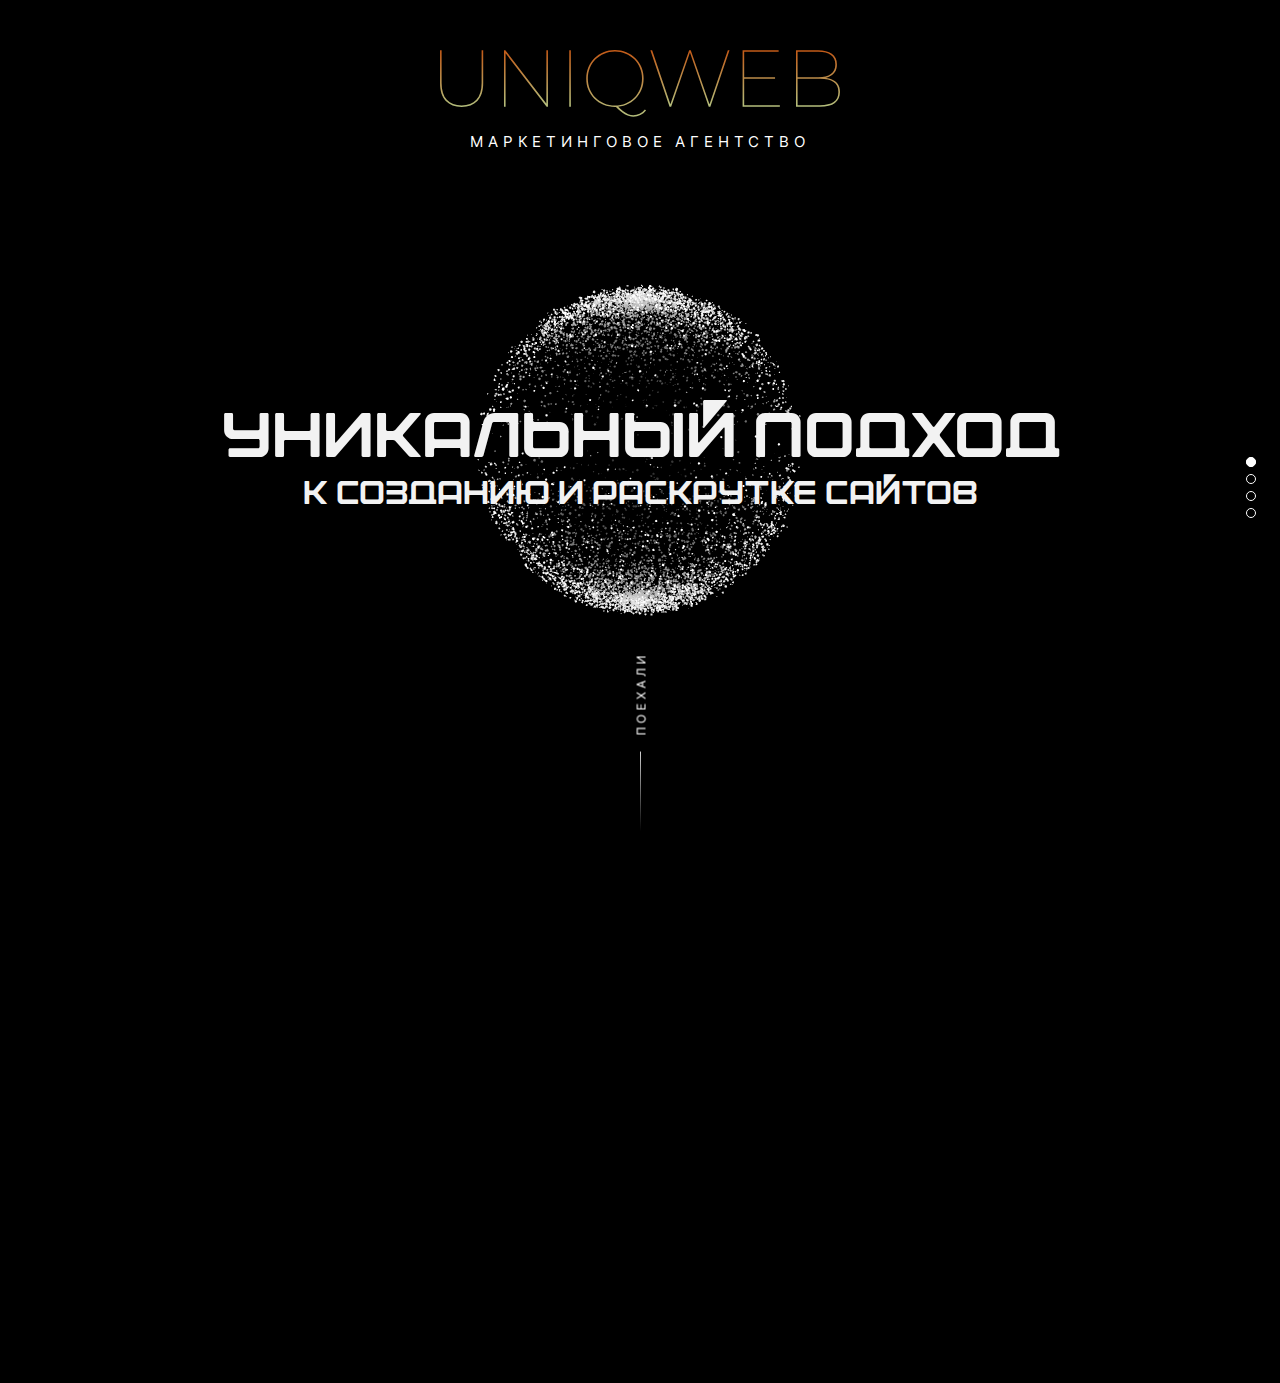
<file: index.html>
<!DOCTYPE html>
<html xmlns="http://www.w3.org/1999/xhtml">

<head>
	<meta http-equiv="Content-Type" content="text/html; charset=utf-8" />
	<meta content="width=device-width, initial-scale=1" name="viewport" />
	<meta name="format-detection" content="telephone=no">
	
	<title>UNIQWEB</title>
	
	<link rel="stylesheet" href="./css/style.css">

	
	<link rel="stylesheet" type="text/css" href="./css/jquery.pagepiling.css" />
	<link rel="stylesheet" type="text/css" href="./css/examples.css" />

	<script src="./js/jquery-3.6.0.min.js"></script>
	<script type="text/javascript" src="./js/jquery.pagepiling.min.js"></script>

	<script src="./js/index.js"></script>

	


	<!-- <script type="text/javascript">
		$(document).ready(function() {
	    	$('#pagepiling').pagepiling({
			    sectionsColor: ['#000000', '#050505', '#050505', '#51bec4'],
			    navigation: {
			    	'position': 'right',
			   		'tooltips': ['Page 1', 'Page 2', 'Page 3', 'Page 4']
			   	}
			});
	    });
    </script> -->
</head>
<body>
	<main id="pagepiling">

	    <div class="section" id="section1">

			<div class="header">

				<div class="container">

					<div class="header__logo">
						<img src="./img/logo.svg" alt="">
					</div>
					<div class="header__title">Маркетинговое агентство</div>

				</div>

			</div>

			<div class="hero">

				<div class="container">

					<div class="hero__wrapper">

						<div class="hero__title">
							Уникальный подход
						</div>
			
						<div class="hero__subtitle">
							к созданию и раскрутке сайтов
						</div>

						

						<div class="hero__tip">

							<div class="hero__tip-text">Поехали</div>

							<img class="hero__line" src="./img/hero-line.svg" alt="">

						</div>

						

					</div>

				</div>

			</div>

	    	<div class="gif-container">
				<img src="./img/main.gif" alt="Гифка на весь экран">
			</div>
	    </div>

	    <div class="section" id="section2">
			<div class="container">

				<div class="section2__wrapper">

					<div class="section2__title">Magicalseo</div>
					<div class="section2__subtitle">Магический способ вывода любого сайта в ТОП-10 Яндекса за 2 недели</div>
					<div class="section2__button">Узнать больше</div>

				</div>

			</div>
	    </div>

	    <div class="section" id="section3">
			<div class="scrollable-section" data-normal-scroll="true">
				<!-- Скроллабельное содержимое -->
				<div class="scroll-content">
					<!-- Ваше скроллабельное содержимое здесь -->
					<div class="container section3__container">

						<div class="section3__faq">
	
							<div class="section3__accordion">
	
								<div class="faq__item">
									
									<div class="faq__title">Разработка сайтов</div>
	
									<div class="faq__subtitle">Комплексная разработка эффективных сайтов, которая включает в себя UX аналитику, современный дизайн, верстку и программирование</div>
	
									<div class="faq__icon">
										<svg xmlns="http://www.w3.org/2000/svg" width="22" height="22" viewBox="0 0 22 22" fill="none">
											<g clip-path="url(#clip0_1_281)">
											<path d="M7.39071 0.286438V3.15102H16.8295L0.229248 19.7513L2.24878 21.7708L18.849 5.17055V14.6094H21.7136V0.286438H7.39071Z" fill="#050505"/>
											</g>
											<defs>
											<clipPath id="clip0_1_281">
												<rect width="22" height="22" fill="white"/>
											</clipPath>
											</defs>
										</svg>
									</div>
	
								</div>
								
								<div class="faq__item">
									
									<div class="faq__title">SEO продвижение</div>
	
									<div class="faq__subtitle">Комплексная разработка эффективных сайтов, которая включает в себя UX аналитику, современный дизайн, верстку и программирование</div>
	
									<div class="faq__icon">
										<svg xmlns="http://www.w3.org/2000/svg" width="22" height="22" viewBox="0 0 22 22" fill="none">
											<g clip-path="url(#clip0_1_281)">
											<path d="M7.39071 0.286438V3.15102H16.8295L0.229248 19.7513L2.24878 21.7708L18.849 5.17055V14.6094H21.7136V0.286438H7.39071Z" fill="#050505"/>
											</g>
											<defs>
											<clipPath id="clip0_1_281">
												<rect width="22" height="22" fill="white"/>
											</clipPath>
											</defs>
										</svg>
									</div>
	
								</div>
	
								<div class="faq__item">
									
									<div class="faq__title">Контекстная реклама</div>
	
									<div class="faq__subtitle">Комплексная разработка эффективных сайтов, которая включает в себя UX аналитику, современный дизайн, верстку и программирование</div>
	
									<div class="faq__icon">
										<svg xmlns="http://www.w3.org/2000/svg" width="22" height="22" viewBox="0 0 22 22" fill="none">
											<g clip-path="url(#clip0_1_281)">
											<path d="M7.39071 0.286438V3.15102H16.8295L0.229248 19.7513L2.24878 21.7708L18.849 5.17055V14.6094H21.7136V0.286438H7.39071Z" fill="#050505"/>
											</g>
											<defs>
											<clipPath id="clip0_1_281">
												<rect width="22" height="22" fill="white"/>
											</clipPath>
											</defs>
										</svg>
									</div>
	
								</div>
	
								<div class="faq__item">
									
									<div class="faq__title">SMM</div>
	
									<div class="faq__subtitle">Комплексная разработка эффективных сайтов, которая включает в себя UX аналитику, современный дизайн, верстку и программирование</div>
	
									<div class="faq__icon">
										<svg xmlns="http://www.w3.org/2000/svg" width="22" height="22" viewBox="0 0 22 22" fill="none">
											<g clip-path="url(#clip0_1_281)">
											<path d="M7.39071 0.286438V3.15102H16.8295L0.229248 19.7513L2.24878 21.7708L18.849 5.17055V14.6094H21.7136V0.286438H7.39071Z" fill="#050505"/>
											</g>
											<defs>
											<clipPath id="clip0_1_281">
												<rect width="22" height="22" fill="white"/>
											</clipPath>
											</defs>
										</svg>
									</div>
	
								</div>
	
								<div class="faq__item">
									
									<div class="faq__title">Копирайтинг</div>
	
									<div class="faq__subtitle">Комплексная разработка эффективных сайтов, которая включает в себя UX аналитику, современный дизайн, верстку и программирование</div>
	
									<div class="faq__icon">
										<svg xmlns="http://www.w3.org/2000/svg" width="22" height="22" viewBox="0 0 22 22" fill="none">
											<g clip-path="url(#clip0_1_281)">
											<path d="M7.39071 0.286438V3.15102H16.8295L0.229248 19.7513L2.24878 21.7708L18.849 5.17055V14.6094H21.7136V0.286438H7.39071Z" fill="#050505"/>
											</g>
											<defs>
											<clipPath id="clip0_1_281">
												<rect width="22" height="22" fill="white"/>
											</clipPath>
											</defs>
										</svg>
									</div>
	
								</div>
								
								<div class="faq__item">
									
									<div class="faq__title">Разработка логотипа</div>
	
									<div class="faq__subtitle">Комплексная разработка эффективных сайтов, которая включает в себя UX аналитику, современный дизайн, верстку и программирование</div>
	
									<div class="faq__icon">
										<svg xmlns="http://www.w3.org/2000/svg" width="22" height="22" viewBox="0 0 22 22" fill="none">
											<g clip-path="url(#clip0_1_281)">
											<path d="M7.39071 0.286438V3.15102H16.8295L0.229248 19.7513L2.24878 21.7708L18.849 5.17055V14.6094H21.7136V0.286438H7.39071Z" fill="#050505"/>
											</g>
											<defs>
											<clipPath id="clip0_1_281">
												<rect width="22" height="22" fill="white"/>
											</clipPath>
											</defs>
										</svg>
									</div>
	
								</div>
	
								<div class="faq__item">
									
									<div class="faq__title">Презентации и КП</div>
	
									<div class="faq__subtitle">Комплексная разработка эффективных сайтов, которая включает в себя UX аналитику, современный дизайн, верстку и программирование</div>
	
									<div class="faq__icon">
										<svg xmlns="http://www.w3.org/2000/svg" width="22" height="22" viewBox="0 0 22 22" fill="none">
											<g clip-path="url(#clip0_1_281)">
											<path d="M7.39071 0.286438V3.15102H16.8295L0.229248 19.7513L2.24878 21.7708L18.849 5.17055V14.6094H21.7136V0.286438H7.39071Z" fill="#050505"/>
											</g>
											<defs>
											<clipPath id="clip0_1_281">
												<rect width="22" height="22" fill="white"/>
											</clipPath>
											</defs>
										</svg>
									</div>
	
								</div>
	
								<div class="faq__item">
									
									<div class="faq__title">Лидогенерация</div>
	
									<div class="faq__subtitle">Комплексная разработка эффективных сайтов, которая включает в себя UX аналитику, современный дизайн, верстку и программирование</div>
	
									<div class="faq__icon">
										<svg xmlns="http://www.w3.org/2000/svg" width="22" height="22" viewBox="0 0 22 22" fill="none">
											<g clip-path="url(#clip0_1_281)">
											<path d="M7.39071 0.286438V3.15102H16.8295L0.229248 19.7513L2.24878 21.7708L18.849 5.17055V14.6094H21.7136V0.286438H7.39071Z" fill="#050505"/>
											</g>
											<defs>
											<clipPath id="clip0_1_281">
												<rect width="22" height="22" fill="white"/>
											</clipPath>
											</defs>
										</svg>
									</div>
	
								</div>
	
							</div>
	
						</div>
	
					</div>
				</div>
			</div>
	
				
	    </div>

		<div class="section" id="section4">
			<div class="scrollable-section" data-normal-scroll="true">
				<!-- Скроллабельное содержимое -->
				<div class="scroll-content">
					<!-- Ваше скроллабельное содержимое здесь -->
					<div class="container section4__container">
						<div class="section4__cta">

							<div class="container section4__container">

								<div class="section4__wrapper">

									<div class="section4__title">Найдем решение любой вашей задачи</div>

									<div class="section4__divider">
										<img src="./img/form-divider.svg" alt="">
									</div>

									<div class="section4__form">
										<div class="section4__form-item"> <!-- Первый инпут -->
											<input type="text" class="section4__input" placeholder="Ваше имя">
										</div>
										<div class="section4__form-item"> <!-- Второй инпут -->
											<input type="text" class="section4__input" placeholder="Телефон">
										</div>
										<div class="section4__form-item"> <!-- Третий инпут -->
											<input type="text" class="section4__input" placeholder="Электронная почта">
										</div>
										<div class="section4__form-item"> <!-- Четвертый инпут -->
											<input type="text" class="section4__input" placeholder="Seomagical">
											<div class="section4__form-arrow">
												<svg xmlns="http://www.w3.org/2000/svg" width="16" height="16" viewBox="0 0 16 16" fill="none">
													<path fill-rule="evenodd" clip-rule="evenodd" d="M4.66669 6.00001C4.53485 6.00004 4.40599 6.03915 4.29638 6.11241C4.18677 6.18567 4.10135 6.28977 4.0509 6.41157C4.00046 6.53337 3.98725 6.6674 4.01296 6.7967C4.03868 6.926 4.10215 7.04478 4.19535 7.13801L7.52869 10.4713C7.65371 10.5963 7.82324 10.6665 8.00002 10.6665C8.1768 10.6665 8.34633 10.5963 8.47135 10.4713L11.8047 7.13801C11.8979 7.04478 11.9614 6.926 11.9871 6.7967C12.0128 6.6674 11.9996 6.53337 11.9491 6.41157C11.8987 6.28977 11.8133 6.18566 11.7037 6.11241C11.5941 6.03915 11.4652 6.00004 11.3334 6.00001L4.66669 6.00001Z" fill="white"/>
												</svg>
											</div>
										</div>
									</div>
						

									<div class="section4__button">

										Отправить

									</div>

									<div class="section4__tip">
										Нажимая кнопку “Отправить”, вы даете согласие на обработку персональных данных на условиях и в целях <a href="./privacy-policy.html">политики конфиденциальности</a>
									</div>
									

								<div class="section4__footer">

									<div class="footer__wrapper">

										<div class="footer__block">

											<div class="footer__title">© 2008-2023 Uniqweb.ru</div>
											<div class="footer__title">Маркетинговое агентство</div>
											<div class="footer__title">Все права защищены.</div>

										</div>
			
										<div class="footer__block">
											<div class="footer__title">ИП Викторов Николай Викторович</div>
											<div class="footer__title">ОГРНИП 15151556549</div>
											<div class="footer__title">ИНН 489489489489</div>
										</div>
			
										<div class="footer__block">
											<div class="footer__title">info@uniqweb.ru</div>
											<a href="./privacy-policy.html" class="footer__title">Политика конфиденциальности</a>
										</div>

									</div>

								</div>

								</div>

							</div>

						</div>
					</div>
				</div>
			</div>

					
	    </div>
		

	</main>

	<main id="main-mobile">

	    <div class="section-mobile" id="section1-mobile">

			<div class="header">

				<div class="container">

					<div class="header__logo">
						<img src="./img/logo.svg" alt="">
					</div>
					<div class="header__title">Маркетинговое агентство</div>

				</div>

			</div>

			<div class="hero">

				<div class="container">

					<div class="hero__wrapper">

						<div class="hero__title">
							Уникальный подход
						</div>
			
						<div class="hero__subtitle">
							к созданию и раскрутке сайтов
						</div>

						

						<a href="#section4-mobile" class="hero__tip">

							<div class="hero__tip-text">Поехали</div>

							<img class="hero__line" src="./img/hero-line.svg" alt="">

						</a>

						

					</div>

				</div>

			</div>

	    	<div class="gif-container">
				<img src="./img/main.gif" alt="Гифка на весь экран">
			</div>
	    </div>

	    <div class="section-mobile" id="section2-mobile">
			<div class="container">

				<div class="section2__wrapper">

					<div class="section2__title">Magicalseo</div>
					<div class="section2__subtitle">Магический способ вывода любого сайта в ТОП-10 Яндекса за 2 недели</div>
					<div class="section2__button">Узнать больше</div>

				</div>

			</div>
	    </div>

	    <div class="section-mobile" id="section3-mobile">
			<div class="scrollable-section" data-normal-scroll="true">
				<!-- Скроллабельное содержимое -->
				<div class="scroll-content">
					<!-- Ваше скроллабельное содержимое здесь -->
					<div class="container section3__container">

						<div class="section3__faq">
	
							<div class="section3__accordion">
	
								<div class="faq__item faq__item-mobile">
									
									<div class="faq__title">Разработка сайтов</div>
	
									<div class="faq__subtitle">Комплексная разработка эффективных сайтов, которая включает в себя UX аналитику, современный дизайн, верстку и программирование</div>
	
									<a href="#section4-mobile" class="faq__icon">
										<svg xmlns="http://www.w3.org/2000/svg" width="22" height="22" viewBox="0 0 22 22" fill="none">
											<g clip-path="url(#clip0_1_281)">
											<path d="M7.39071 0.286438V3.15102H16.8295L0.229248 19.7513L2.24878 21.7708L18.849 5.17055V14.6094H21.7136V0.286438H7.39071Z" fill="#050505"/>
											</g>
											<defs>
											<clipPath id="clip0_1_281">
												<rect width="22" height="22" fill="white"/>
											</clipPath>
											</defs>
										</svg>
									</a>
	
								</div>
								
								<div class="faq__item faq__item-mobile">
									
									<div class="faq__title">SEO продвижение</div>
	
									<div class="faq__subtitle">Комплексная разработка эффективных сайтов, которая включает в себя UX аналитику, современный дизайн, верстку и программирование</div>
	
									<a href="#section4-mobile" class="faq__icon">
										<svg xmlns="http://www.w3.org/2000/svg" width="22" height="22" viewBox="0 0 22 22" fill="none">
											<g clip-path="url(#clip0_1_281)">
											<path d="M7.39071 0.286438V3.15102H16.8295L0.229248 19.7513L2.24878 21.7708L18.849 5.17055V14.6094H21.7136V0.286438H7.39071Z" fill="#050505"/>
											</g>
											<defs>
											<clipPath id="clip0_1_281">
												<rect width="22" height="22" fill="white"/>
											</clipPath>
											</defs>
										</svg>
									</a>
	
								</div>
	
								<div class="faq__item faq__item-mobile">
									
									<div class="faq__title">Контекстная реклама</div>
	
									<div class="faq__subtitle">Комплексная разработка эффективных сайтов, которая включает в себя UX аналитику, современный дизайн, верстку и программирование</div>
	
									<a href="#section4-mobile" class="faq__icon">
										<svg xmlns="http://www.w3.org/2000/svg" width="22" height="22" viewBox="0 0 22 22" fill="none">
											<g clip-path="url(#clip0_1_281)">
											<path d="M7.39071 0.286438V3.15102H16.8295L0.229248 19.7513L2.24878 21.7708L18.849 5.17055V14.6094H21.7136V0.286438H7.39071Z" fill="#050505"/>
											</g>
											<defs>
											<clipPath id="clip0_1_281">
												<rect width="22" height="22" fill="white"/>
											</clipPath>
											</defs>
										</svg>
									</a>
	
								</div>
	
								<div class="faq__item faq__item-mobile">
									
									<div class="faq__title">SMM</div>
	
									<div class="faq__subtitle">Комплексная разработка эффективных сайтов, которая включает в себя UX аналитику, современный дизайн, верстку и программирование</div>
	
									<a href="#section4-mobile" class="faq__icon">
										<svg xmlns="http://www.w3.org/2000/svg" width="22" height="22" viewBox="0 0 22 22" fill="none">
											<g clip-path="url(#clip0_1_281)">
											<path d="M7.39071 0.286438V3.15102H16.8295L0.229248 19.7513L2.24878 21.7708L18.849 5.17055V14.6094H21.7136V0.286438H7.39071Z" fill="#050505"/>
											</g>
											<defs>
											<clipPath id="clip0_1_281">
												<rect width="22" height="22" fill="white"/>
											</clipPath>
											</defs>
										</svg>
									</a>
	
								</div>
	
								<div class="faq__item faq__item-mobile">
									
									<div class="faq__title">Копирайтинг</div>
	
									<div class="faq__subtitle">Комплексная разработка эффективных сайтов, которая включает в себя UX аналитику, современный дизайн, верстку и программирование</div>
	
									<a href="#section4-mobile" class="faq__icon">
										<svg xmlns="http://www.w3.org/2000/svg" width="22" height="22" viewBox="0 0 22 22" fill="none">
											<g clip-path="url(#clip0_1_281)">
											<path d="M7.39071 0.286438V3.15102H16.8295L0.229248 19.7513L2.24878 21.7708L18.849 5.17055V14.6094H21.7136V0.286438H7.39071Z" fill="#050505"/>
											</g>
											<defs>
											<clipPath id="clip0_1_281">
												<rect width="22" height="22" fill="white"/>
											</clipPath>
											</defs>
										</svg>
									</a>
	
								</div>
								
								<div class="faq__item faq__item-mobile">
									
									<div class="faq__title">Разработка логотипа</div>
	
									<div class="faq__subtitle">Комплексная разработка эффективных сайтов, которая включает в себя UX аналитику, современный дизайн, верстку и программирование</div>
	
									<a href="#section4-mobile" class="faq__icon">
										<svg xmlns="http://www.w3.org/2000/svg" width="22" height="22" viewBox="0 0 22 22" fill="none">
											<g clip-path="url(#clip0_1_281)">
											<path d="M7.39071 0.286438V3.15102H16.8295L0.229248 19.7513L2.24878 21.7708L18.849 5.17055V14.6094H21.7136V0.286438H7.39071Z" fill="#050505"/>
											</g>
											<defs>
											<clipPath id="clip0_1_281">
												<rect width="22" height="22" fill="white"/>
											</clipPath>
											</defs>
										</svg>
									</a>
	
								</div>
	
								<div class="faq__item faq__item-mobile">
									
									<div class="faq__title">Презентации и КП</div>
	
									<div class="faq__subtitle">Комплексная разработка эффективных сайтов, которая включает в себя UX аналитику, современный дизайн, верстку и программирование</div>
	
									<a href="#section4-mobile" class="faq__icon">
										<svg xmlns="http://www.w3.org/2000/svg" width="22" height="22" viewBox="0 0 22 22" fill="none">
											<g clip-path="url(#clip0_1_281)">
											<path d="M7.39071 0.286438V3.15102H16.8295L0.229248 19.7513L2.24878 21.7708L18.849 5.17055V14.6094H21.7136V0.286438H7.39071Z" fill="#050505"/>
											</g>
											<defs>
											<clipPath id="clip0_1_281">
												<rect width="22" height="22" fill="white"/>
											</clipPath>
											</defs>
										</svg>
									</a>
	
								</div>
	
								<div class="faq__item faq__item-mobile">
									
									<div class="faq__title">Лидогенерация</div>
	
									<div class="faq__subtitle">Комплексная разработка эффективных сайтов, которая включает в себя UX аналитику, современный дизайн, верстку и программирование</div>
	
									<a href="#section4-mobile" class="faq__icon">
										<svg xmlns="http://www.w3.org/2000/svg" width="22" height="22" viewBox="0 0 22 22" fill="none">
											<g clip-path="url(#clip0_1_281)">
											<path d="M7.39071 0.286438V3.15102H16.8295L0.229248 19.7513L2.24878 21.7708L18.849 5.17055V14.6094H21.7136V0.286438H7.39071Z" fill="#050505"/>
											</g>
											<defs>
											<clipPath id="clip0_1_281">
												<rect width="22" height="22" fill="white"/>
											</clipPath>
											</defs>
										</svg>
									</a>
	
								</div>
	
							</div>
	
						</div>
	
					</div>
				</div>
			</div>
	
				
	    </div>

		<div class="section-mobile" id="section4-mobile">
			<div class="scrollable-section" data-normal-scroll="true">
				<!-- Скроллабельное содержимое -->
				<div class="scroll-content">
					<!-- Ваше скроллабельное содержимое здесь -->
					<div class="container section4__container">
						<div class="section4__cta">

							<div class="container section4__container">

								<div class="section4__wrapper">

									<div class="section4__title">Найдем решение любой вашей задачи</div>

									<div class="section4__divider">
										<img src="./img/form-divider.svg" alt="">
									</div>

									<div class="section4__form">
										<div class="section4__form-item"> <!-- Первый инпут -->
											<input type="text" class="section4__input" placeholder="Ваше имя">
										</div>
										<div class="section4__form-item"> <!-- Второй инпут -->
											<input type="text" class="section4__input" placeholder="Телефон">
										</div>
										<div class="section4__form-item"> <!-- Третий инпут -->
											<input type="text" class="section4__input" placeholder="Электронная почта">
										</div>
										<div class="section4__form-item"> <!-- Четвертый инпут -->
											<input type="text" class="section4__input" placeholder="Seomagical">
											<div class="section4__form-arrow">
												<svg xmlns="http://www.w3.org/2000/svg" width="16" height="16" viewBox="0 0 16 16" fill="none">
													<path fill-rule="evenodd" clip-rule="evenodd" d="M4.66669 6.00001C4.53485 6.00004 4.40599 6.03915 4.29638 6.11241C4.18677 6.18567 4.10135 6.28977 4.0509 6.41157C4.00046 6.53337 3.98725 6.6674 4.01296 6.7967C4.03868 6.926 4.10215 7.04478 4.19535 7.13801L7.52869 10.4713C7.65371 10.5963 7.82324 10.6665 8.00002 10.6665C8.1768 10.6665 8.34633 10.5963 8.47135 10.4713L11.8047 7.13801C11.8979 7.04478 11.9614 6.926 11.9871 6.7967C12.0128 6.6674 11.9996 6.53337 11.9491 6.41157C11.8987 6.28977 11.8133 6.18566 11.7037 6.11241C11.5941 6.03915 11.4652 6.00004 11.3334 6.00001L4.66669 6.00001Z" fill="white"/>
												</svg>
											</div>
										</div>
									</div>
						

									<div class="section4__button">

										Отправить

									</div>

									<div class="section4__tip">
										Нажимая кнопку “Отправить”, вы даете согласие на обработку персональных данных на условиях и в целях <a href="./privacy-policy.html">политики конфиденциальности</a>
									</div>
									
									<div class="section4__footer">

										<div class="footer__wrapper">
	
											<div class="footer__block">
	
												<div class="footer__title">© 2008-2023 Uniqweb.ru</div>
												<div class="footer__title">Маркетинговое агентство</div>
												<div class="footer__title">Все права защищены.</div>
	
											</div>
				
											<div class="footer__block">
												<div class="footer__title">ИП Викторов Николай Викторович</div>
												<div class="footer__title">ОГРНИП 15151556549</div>
												<div class="footer__title">ИНН 489489489489</div>
											</div>
				
											<div class="footer__block">
												<div class="footer__title">info@uniqweb.ru</div>
												<a href="./privacy-policy.html" class="footer__title">Политика конфиденциальности</a>
											</div>
	
										</div>
	
									</div>
								

								</div>

								

							</div>

						</div>
					</div>
				</div>
			</div>

					
	    </div>
		

	</main>

	<div class="popup" id="popup">
		<div class="popup__content">
		  <span class="popup__close" id="popupClose">
			<svg xmlns="http://www.w3.org/2000/svg" width="18" height="18" viewBox="0 0 18 18" fill="none">
				<g opacity="0.1">
				  <path d="M1 17L17 1" stroke="white" stroke-width="1.4" stroke-linecap="round"/>
				  <path d="M1 1L17 17" stroke="white" stroke-width="1.4" stroke-linecap="round"/>
				</g>
			  </svg>
		  </span>
			<div class="popup__title">Ваша заявка успешно отправлена</div>
		  	<div class="popup__divider">
				<img src="./img/form-divider.svg" alt="">
			</div>
			<p>Ожидайте, с вами свяжется первый освободившийся менеджер</p>

		</div>
	</div>
	<div class="overlay" id="overlay"></div>
</body>
</html>
</file>
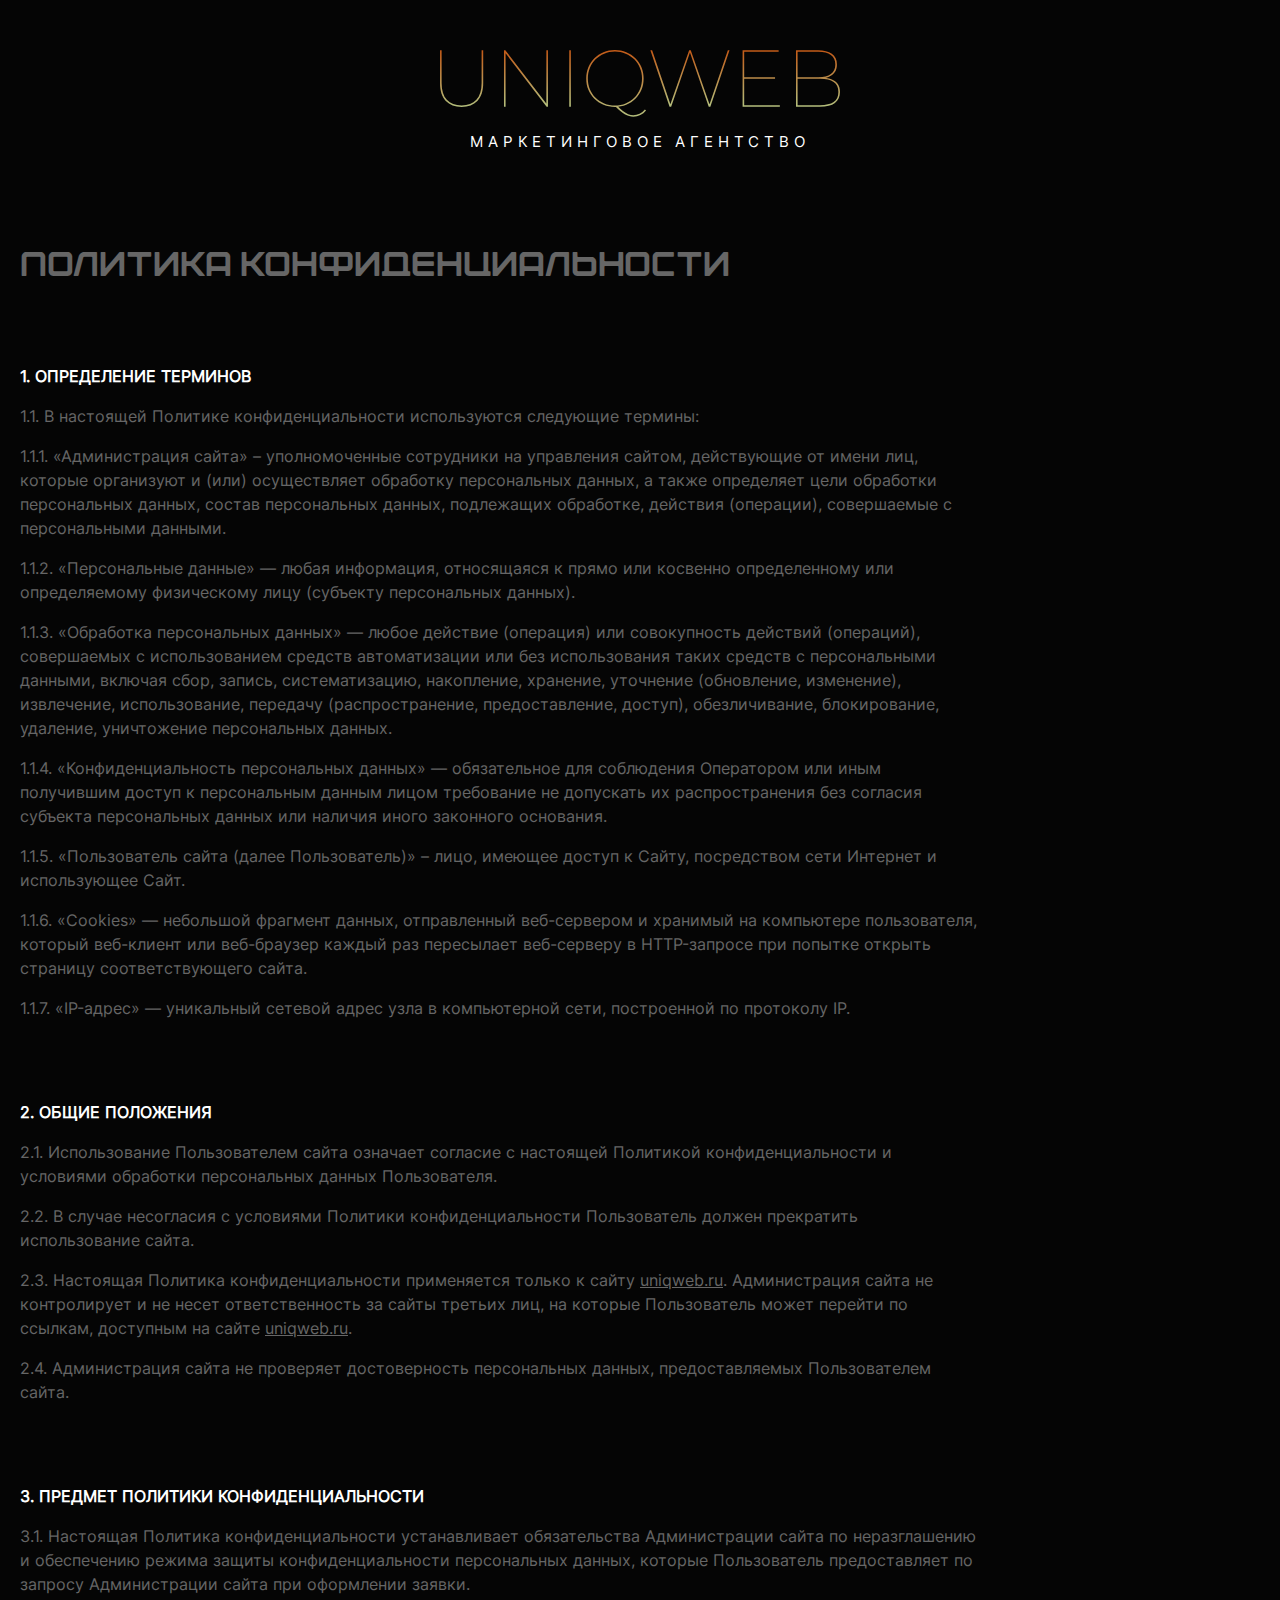
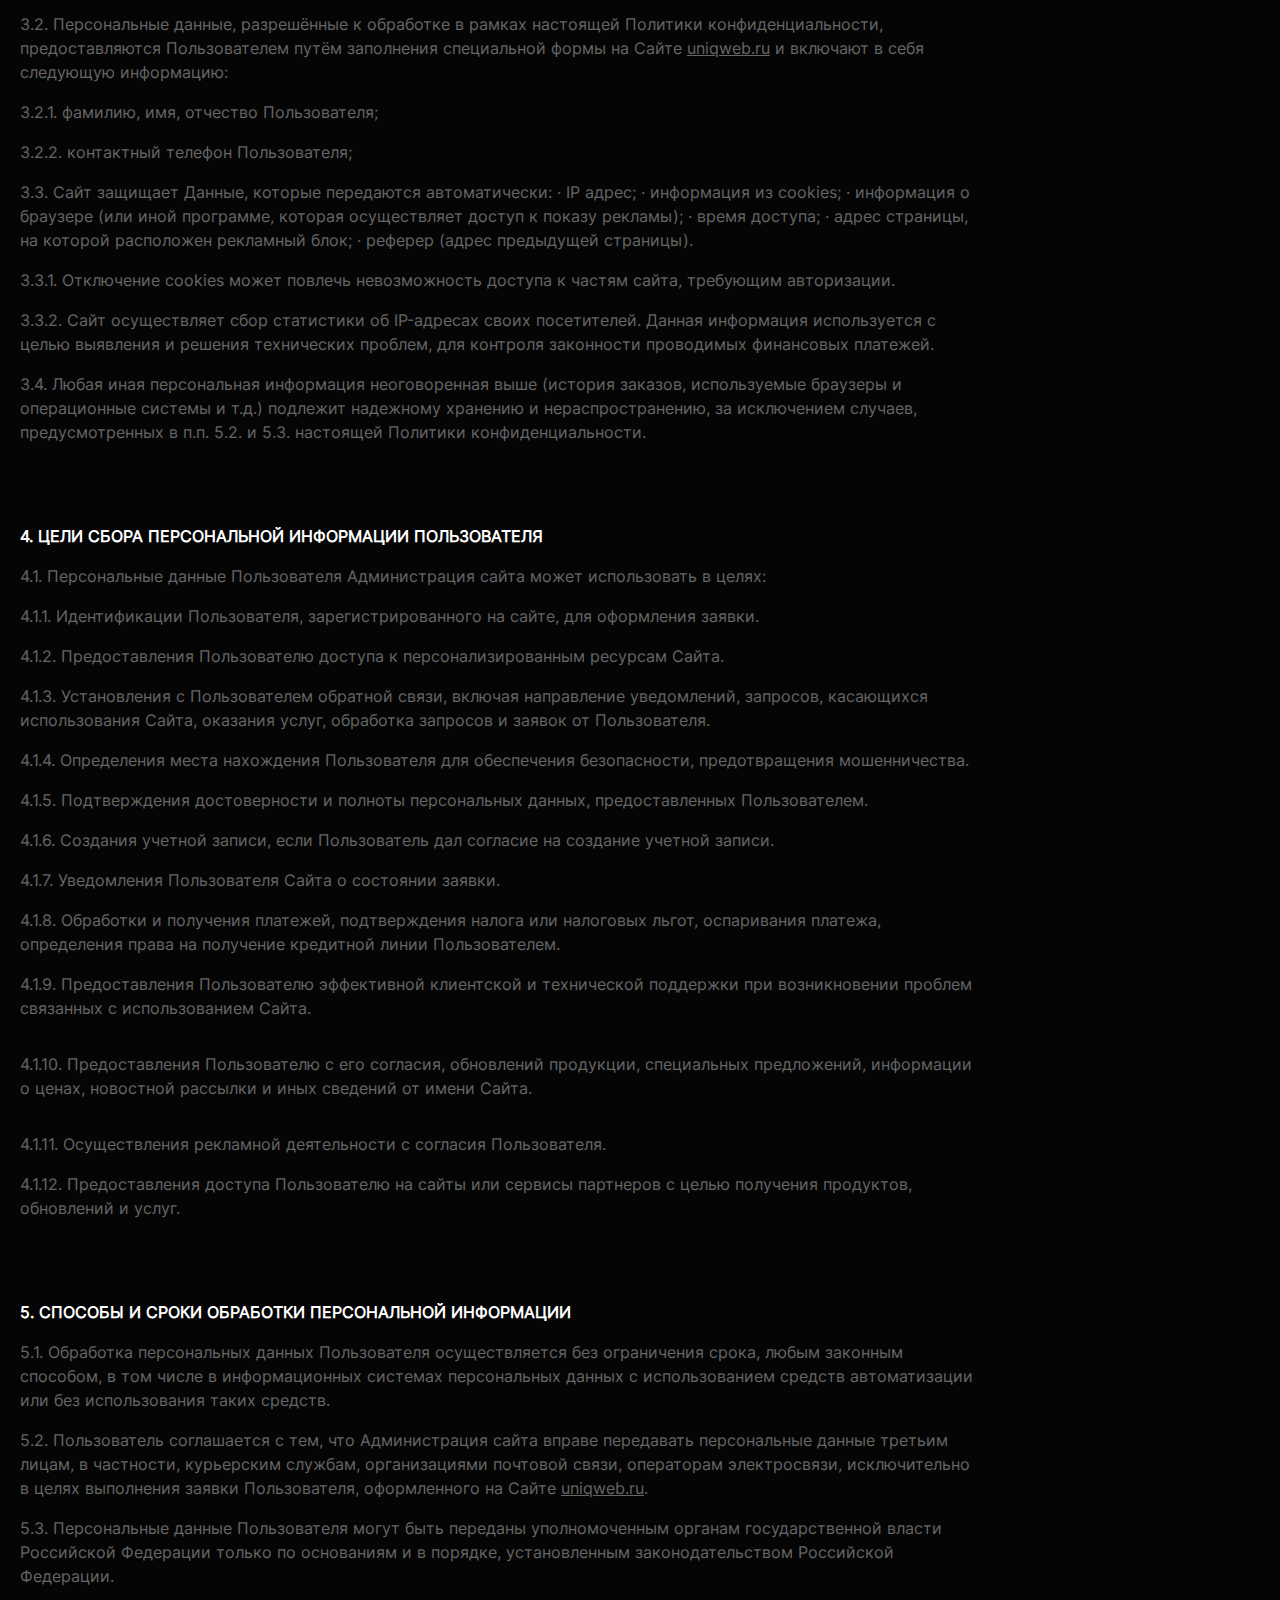
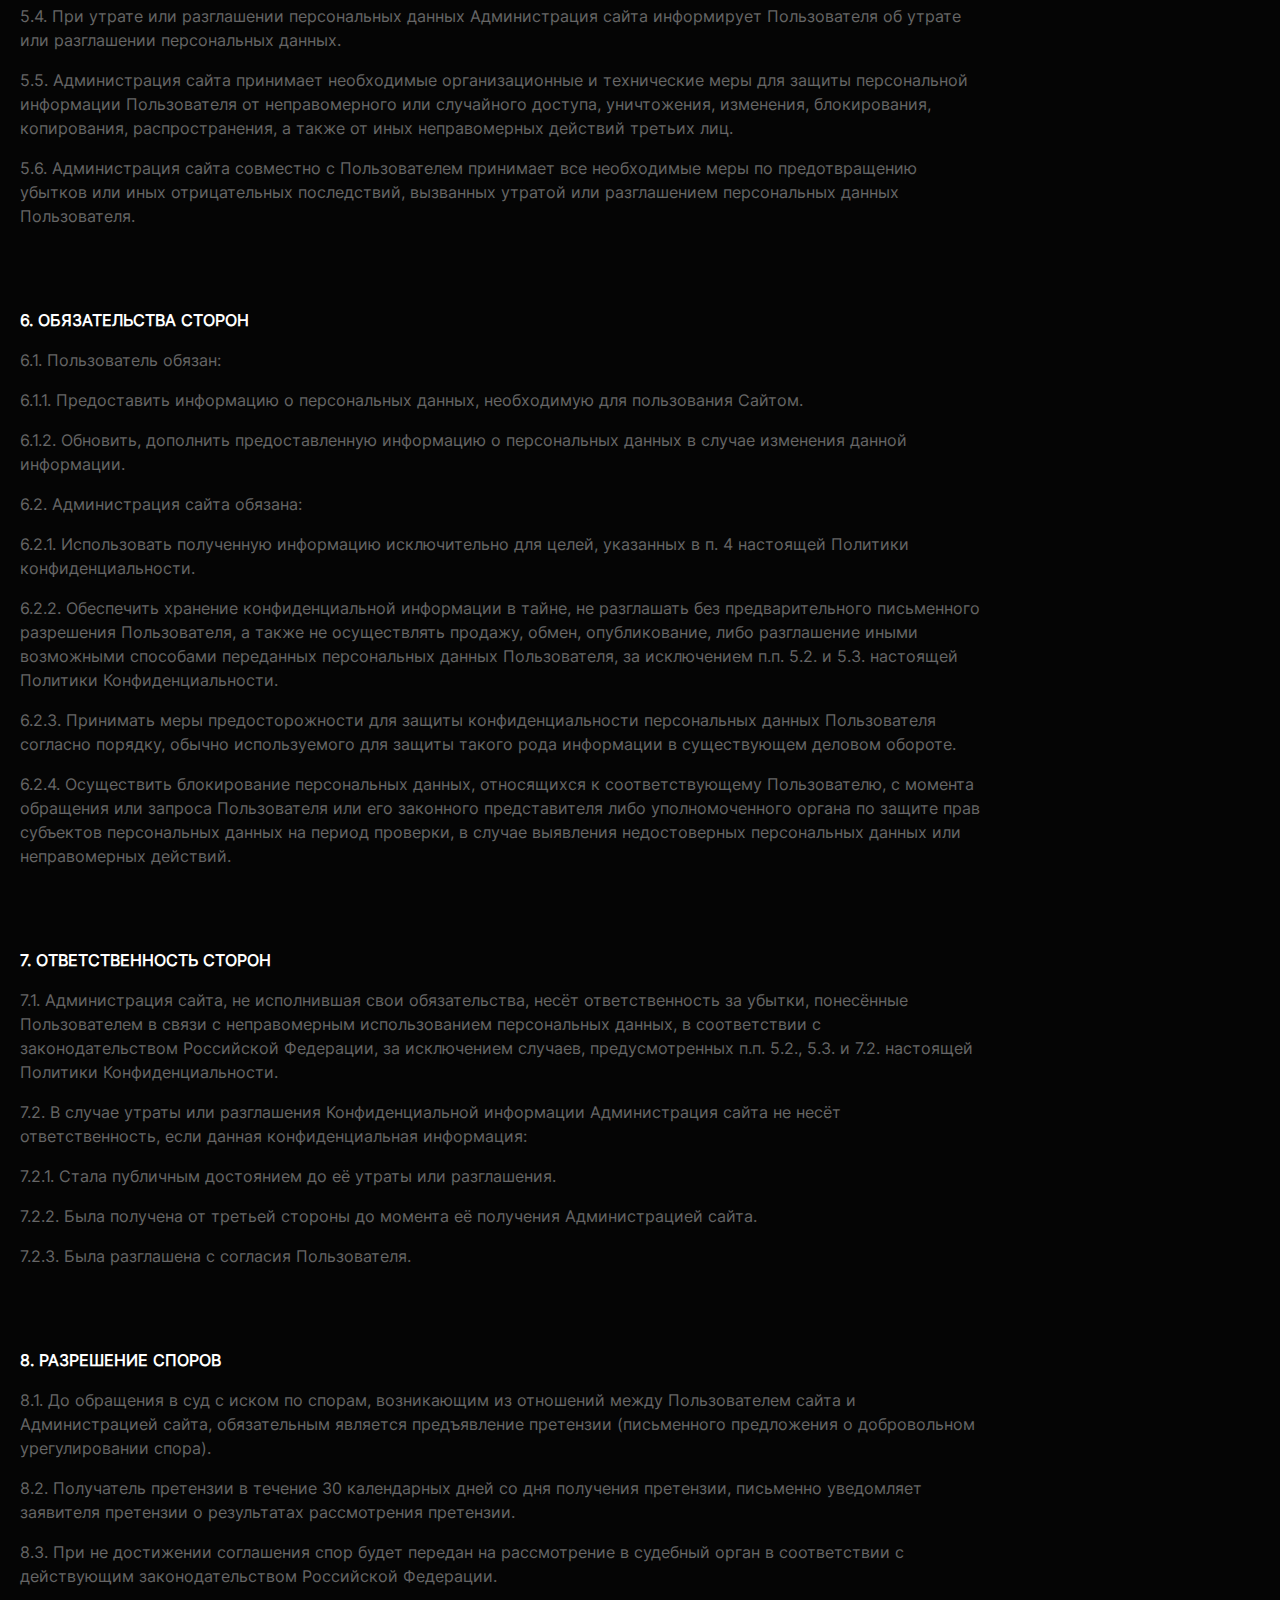
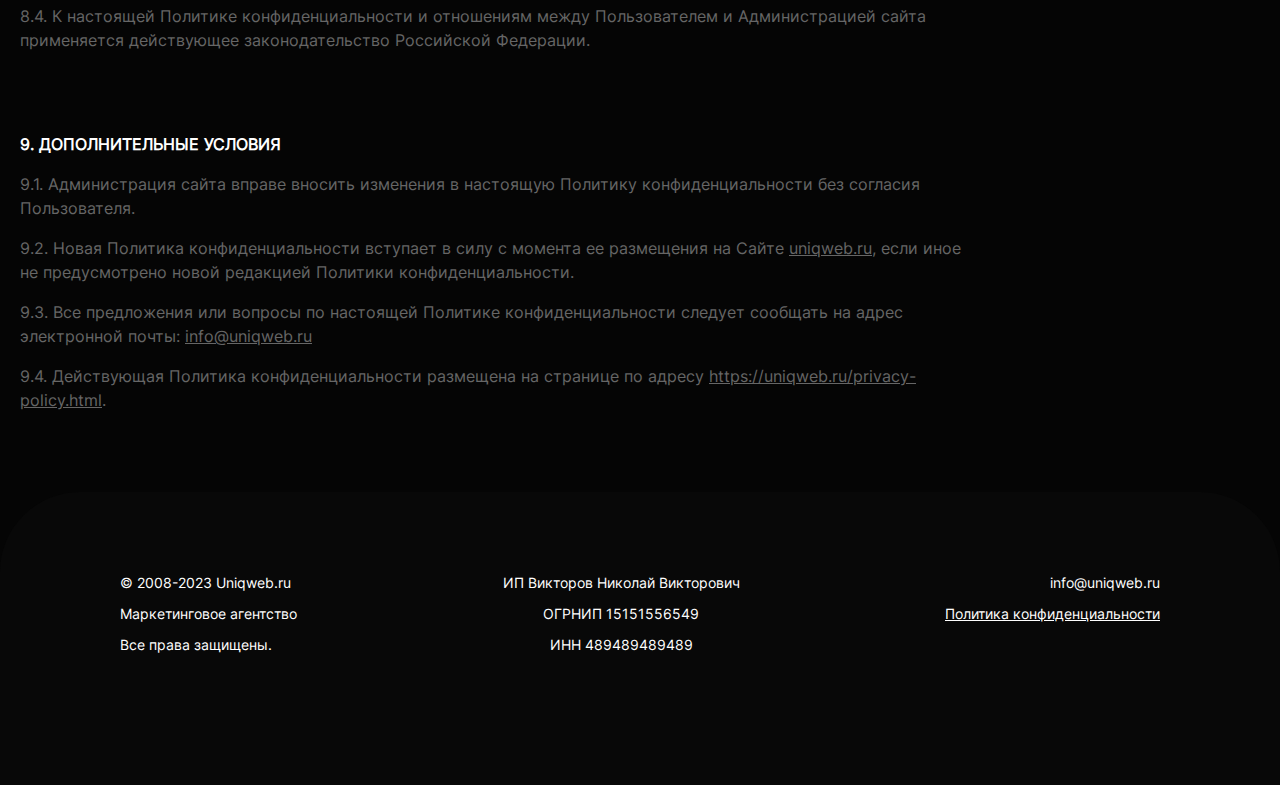
<file: privacy-policy.html>
<!DOCTYPE html>
<html xmlns="http://www.w3.org/1999/xhtml" class="policy__html">

<head>
	<meta http-equiv="Content-Type" content="text/html; charset=utf-8" />
	<meta content="width=device-width, initial-scale=1" name="viewport" />
    <meta name="format-detection" content="telephone=no">
    
	<title>UNIQWEB</title>
	
	<link rel="stylesheet" href="./css/style.css">

	
	<link rel="stylesheet" type="text/css" href="./css/jquery.pagepiling.css" />
	<link rel="stylesheet" type="text/css" href="./css/examples.css" />

	<script src="./js/jquery-3.6.0.min.js"></script>
	<script type="text/javascript" src="./js/jquery.pagepiling.min.js"></script>

	<script src="./js/index.js"></script>


	<!-- <script type="text/javascript">
		$(document).ready(function() {
	    	$('#pagepiling').pagepiling({
			    sectionsColor: ['#000000', '#050505', '#050505', '#51bec4'],
			    navigation: {
			    	'position': 'right',
			   		'tooltips': ['Page 1', 'Page 2', 'Page 3', 'Page 4']
			   	}
			});
	    });
    </script> -->
</head>
<body class="policy__body">
	<main id="" class="policy__main">
        
        <div class="header-secondary">

            <div class="container">

                <div class="header__wrapper">

                    <a class="header__logo" href="/">
                        <img src="./img/logo.svg" alt="">
                    </a>
                    <div class="header__title">Маркетинговое агентство</div>
    

                </div>
                
            </div>

        </div>

        <section class="policy">

            <div class="container policy__container">

                <div class="policy__title">Политика конфиденциальности</div>

                <div class="policy__wrapper">

                    <div class="policy__block">

                        <div class="policy__num">1. ОПРЕДЕЛЕНИЕ ТЕРМИНОВ</div>

                        <div class="policy__paragraph">

                            <p>
                                1.1. В настоящей Политике конфиденциальности используются следующие термины:
                            </p>

                            <p>
                                1.1.1. «Администрация сайта» – уполномоченные сотрудники на управления сайтом, действующие от имени лиц, которые организуют и (или) осуществляет обработку персональных данных, а также определяет цели обработки персональных данных, состав персональных данных, подлежащих обработке, действия (операции), совершаемые с персональными данными.
                            </p>

                            <p>
                                1.1.2. «Персональные данные» — любая информация, относящаяся к прямо или косвенно определенному или определяемому физическому лицу (субъекту персональных данных).
                            </p>
                            
                            <p>
                                1.1.3. «Обработка персональных данных» — любое действие (операция) или совокупность действий (операций), совершаемых с использованием средств автоматизации или без использования таких средств с персональными данными, включая сбор, запись, систематизацию, накопление, хранение, уточнение (обновление, изменение), извлечение, использование, передачу (распространение, предоставление, доступ), обезличивание, блокирование, удаление, уничтожение персональных данных.
                            </p>

                            <p>


                                1.1.4. «Конфиденциальность персональных данных» — обязательное для соблюдения Оператором или иным получившим доступ к персональным данным лицом требование не допускать их распространения без согласия субъекта персональных данных или наличия иного законного основания.
                            </p>

                            <p>
                                1.1.5. «Пользователь сайта (далее Пользователь)» – лицо, имеющее доступ к Сайту, посредством сети Интернет и использующее Сайт.
                            </p>

                            <p>
                                1.1.6. «Cookies» — небольшой фрагмент данных, отправленный веб-сервером и хранимый на компьютере пользователя, который веб-клиент или веб-браузер каждый раз пересылает веб-серверу в HTTP-запросе при попытке открыть страницу соответствующего сайта.
                            </p>
                            
                            <p>
                                1.1.7. «IP-адрес» — уникальный сетевой адрес узла в компьютерной сети, построенной по протоколу IP.
                            </p>

                        </div>

                    </div>

                    <div class="policy__block">

                        <div class="policy__num">2. ОБЩИЕ ПОЛОЖЕНИЯ</div>

                        <div class="policy__paragraph">

                            <p>
                                2.1. Использование Пользователем сайта означает согласие с настоящей Политикой конфиденциальности и условиями обработки персональных данных Пользователя.
                            </p>

                            <p>
                                2.2. В случае несогласия с условиями Политики конфиденциальности Пользователь должен прекратить использование сайта.
                            </p>

                            <p>
                                2.3. Настоящая Политика конфиденциальности применяется только к сайту <a href="uniqweb.ru">uniqweb.ru</a>. Администрация сайта не контролирует и не несет ответственность за сайты третьих лиц, на которые Пользователь может перейти по ссылкам, доступным на сайте <a href="uniqweb.ru">uniqweb.ru</a>.
                            </p>
                            
                            <p>
                                2.4. Администрация сайта не проверяет достоверность персональных данных, предоставляемых Пользователем сайта.
                            </p>


                        </div>

                    </div>

                    <div class="policy__block">

                        <div class="policy__num">3. ПРЕДМЕТ ПОЛИТИКИ КОНФИДЕНЦИАЛЬНОСТИ</div>

                        <div class="policy__paragraph">

                            <p>
                                3.1. Настоящая Политика конфиденциальности устанавливает обязательства Администрации сайта по неразглашению и обеспечению режима защиты конфиденциальности персональных данных, которые Пользователь предоставляет по запросу Администрации сайта при оформлении заявки.
                            </p>

                            <p>
                                3.2. Персональные данные, разрешённые к обработке в рамках настоящей Политики конфиденциальности, предоставляются Пользователем путём заполнения специальной формы на Сайте <a href="uniqweb.ru">uniqweb.ru</a> и включают в себя следующую информацию:
                            </p>

                            <p>
                                3.2.1. фамилию, имя, отчество Пользователя;
                            </p>
                            
                            <p>
                                3.2.2. контактный телефон Пользователя;
                            </p>

                            <p>
                                3.3. Сайт защищает Данные, которые передаются автоматически: · IP адрес; · информация из cookies; · информация о браузере (или иной программе, которая осуществляет доступ к показу рекламы); · время доступа; · адрес страницы, на которой расположен рекламный блок; · реферер (адрес предыдущей страницы).
                            </p>

                            <p>
                                3.3.1. Отключение cookies может повлечь невозможность доступа к частям сайта, требующим авторизации.
                            </p>

                            <p>
                                3.3.2. Сайт осуществляет сбор статистики об IP-адресах своих посетителей. Данная информация используется с целью выявления и решения технических проблем, для контроля законности проводимых финансовых платежей.
                            </p>
                            
                            <p>
                                3.4. Любая иная персональная информация неоговоренная выше (история заказов, используемые браузеры и операционные системы и т.д.) подлежит надежному хранению и нераспространению, за исключением случаев, предусмотренных в п.п. 5.2. и 5.3. настоящей Политики конфиденциальности.
                            </p>

                        </div>

                    </div>

                    <div class="policy__block">

                        <div class="policy__num">4. ЦЕЛИ СБОРА ПЕРСОНАЛЬНОЙ ИНФОРМАЦИИ ПОЛЬЗОВАТЕЛЯ</div>

                        <div class="policy__paragraph">

                            <p>
                                4.1. Персональные данные Пользователя Администрация сайта может использовать в целях:
                            </p>

                            <p>
                                4.1.1. Идентификации Пользователя, зарегистрированного на сайте, для оформления заявки.
                            </p>

                            <p>
                                4.1.2. Предоставления Пользователю доступа к персонализированным ресурсам Сайта.
                            </p>
                            
                            <p>
                                4.1.3. Установления с Пользователем обратной связи, включая направление уведомлений, запросов, касающихся использования Сайта, оказания услуг, обработка запросов и заявок от Пользователя.
                            </p>

                            <p>
                                4.1.4. Определения места нахождения Пользователя для обеспечения безопасности, предотвращения мошенничества.
                            </p>

                            <p>
                                4.1.5. Подтверждения достоверности и полноты персональных данных, предоставленных Пользователем.
                            </p>

                            <p>
                                4.1.6. Создания учетной записи, если Пользователь дал согласие на создание учетной записи.
                            </p>
                            
                            <p>
                                4.1.7. Уведомления Пользователя Сайта о состоянии заявки.
                            </p>

                            <p>
                                4.1.8. Обработки и получения платежей, подтверждения налога или налоговых льгот, оспаривания платежа, определения права на получение кредитной линии Пользователем.
                            </p>
                                4.1.9. Предоставления Пользователю эффективной клиентской и технической поддержки при возникновении проблем связанных с использованием Сайта.
                            <p>

                            </p>
                                4.1.10. Предоставления Пользователю с его согласия, обновлений продукции, специальных предложений, информации о ценах, новостной рассылки и иных сведений от имени Сайта.
                            <p>

                            </p>
                                4.1.11. Осуществления рекламной деятельности с согласия Пользователя.
                            <p>
                                4.1.12. Предоставления доступа Пользователю на сайты или сервисы партнеров с целью получения продуктов, обновлений и услуг.
                            </p>

                        </div>

                    </div>

                    <div class="policy__block">

                        <div class="policy__num">5. СПОСОБЫ И СРОКИ ОБРАБОТКИ ПЕРСОНАЛЬНОЙ ИНФОРМАЦИИ</div>

                        <div class="policy__paragraph">

                            <p>
                                5.1. Обработка персональных данных Пользователя осуществляется без ограничения срока, любым законным способом, в том числе в информационных системах персональных данных с использованием средств автоматизации или без использования таких средств.
                            </p>

                            <p>                           
                                5.2. Пользователь соглашается с тем, что Администрация сайта вправе передавать персональные данные третьим лицам, в частности, курьерским службам, организациями почтовой связи, операторам электросвязи, исключительно в целях выполнения заявки Пользователя, оформленного на Сайте <a href="uniqweb.ru">uniqweb.ru</a>.
                            </p>

                            <p>
                                5.3. Персональные данные Пользователя могут быть переданы уполномоченным органам государственной власти Российской Федерации только по основаниям и в порядке, установленным законодательством Российской Федерации.
                            </p>
                            
                            <p>
                                5.4. При утрате или разглашении персональных данных Администрация сайта информирует Пользователя об утрате или разглашении персональных данных.
                            </p>

                            <p>
                                5.5. Администрация сайта принимает необходимые организационные и технические меры для защиты персональной информации Пользователя от неправомерного или случайного доступа, уничтожения, изменения, блокирования, копирования, распространения, а также от иных неправомерных действий третьих лиц.
                            </p>

                            <p>
                                5.6. Администрация сайта совместно с Пользователем принимает все необходимые меры по предотвращению убытков или иных отрицательных последствий, вызванных утратой или разглашением персональных данных Пользователя.
                            </p>


                        </div>

                    </div>

                    <div class="policy__block">

                        <div class="policy__num">6. ОБЯЗАТЕЛЬСТВА СТОРОН</div>

                        <div class="policy__paragraph">

                            <p>
                                6.1. Пользователь обязан:
                            </p>

                            <p>
                                6.1.1. Предоставить информацию о персональных данных, необходимую для пользования Сайтом.
                            </p>

                            <p>
                                6.1.2. Обновить, дополнить предоставленную информацию о персональных данных в случае изменения данной информации.
                            </p>
                            
                            <p>
                                6.2. Администрация сайта обязана:
                            </p>

                            <p>
                                6.2.1. Использовать полученную информацию исключительно для целей, указанных в п. 4 настоящей Политики конфиденциальности.
                            </p>

                            <p>
                                6.2.2. Обеспечить хранение конфиденциальной информации в тайне, не разглашать без предварительного письменного разрешения Пользователя, а также не осуществлять продажу, обмен, опубликование, либо разглашение иными возможными способами переданных персональных данных Пользователя, за исключением п.п. 5.2. и 5.3. настоящей Политики Конфиденциальности.
                            </p>

                            <p>
                                6.2.3. Принимать меры предосторожности для защиты конфиденциальности персональных данных Пользователя согласно порядку, обычно используемого для защиты такого рода информации в существующем деловом обороте.
                            </p>
                            
                            <p>
                                6.2.4. Осуществить блокирование персональных данных, относящихся к соответствующему Пользователю, с момента обращения или запроса Пользователя или его законного представителя либо уполномоченного органа по защите прав субъектов персональных данных на период проверки, в случае выявления недостоверных персональных данных или неправомерных действий.
                            </p>

                        </div>

                    </div>

                    <div class="policy__block">

                        <div class="policy__num">7. ОТВЕТСТВЕННОСТЬ СТОРОН</div>

                        <div class="policy__paragraph">

                            <p>
                                7.1. Администрация сайта, не исполнившая свои обязательства, несёт ответственность за убытки, понесённые Пользователем в связи с неправомерным использованием персональных данных, в соответствии с законодательством Российской Федерации, за исключением случаев, предусмотренных п.п. 5.2., 5.3. и 7.2. настоящей Политики Конфиденциальности.
                            </p>

                            <p>
                                7.2. В случае утраты или разглашения Конфиденциальной информации Администрация сайта не несёт ответственность, если данная конфиденциальная информация:
                            </p>

                            <p>
                                7.2.1. Стала публичным достоянием до её утраты или разглашения.
                            </p>
                            
                            <p>
                                7.2.2. Была получена от третьей стороны до момента её получения Администрацией сайта.
                            </p>

                            <p>
                                7.2.3. Была разглашена с согласия Пользователя.
                            </p>

                        </div>

                    </div>

                    <div class="policy__block">

                        <div class="policy__num">8. РАЗРЕШЕНИЕ СПОРОВ</div>

                        <div class="policy__paragraph">

                            <p>
                                8.1. До обращения в суд с иском по спорам, возникающим из отношений между Пользователем сайта и Администрацией сайта, обязательным является предъявление претензии (письменного предложения о добровольном урегулировании спора).
                            </p>

                            <p>
                                8.2. Получатель претензии в течение 30 календарных дней со дня получения претензии, письменно уведомляет заявителя претензии о результатах рассмотрения претензии.
                            </p>

                            <p>
                                8.3. При не достижении соглашения спор будет передан на рассмотрение в судебный орган в соответствии с действующим законодательством Российской Федерации.
                            </p>
                            
                            <p>
                                8.4. К настоящей Политике конфиденциальности и отношениям между Пользователем и Администрацией сайта применяется действующее законодательство Российской Федерации.
                            </p>
                        
                        </div>

                    </div>

                    <div class="policy__block">

                        <div class="policy__num">9. ДОПОЛНИТЕЛЬНЫЕ УСЛОВИЯ</div>

                        <div class="policy__paragraph">

                            <p>
                                9.1. Администрация сайта вправе вносить изменения в настоящую Политику конфиденциальности без согласия Пользователя.
                            </p>

                            <p>
                                9.2. Новая Политика конфиденциальности вступает в силу с момента ее размещения на Сайте <a href="uniqweb.ru">uniqweb.ru</a>, если иное не предусмотрено новой редакцией Политики конфиденциальности.
                            </p>

                            <p>
                                9.3. Все предложения или вопросы по настоящей Политике конфиденциальности следует сообщать на адрес электронной почты: <a href="mailto:info@uniqweb.ru">info@uniqweb.ru</a>
                            </p>
                            
                            <p>
                                9.4. Действующая Политика конфиденциальности размещена на странице по адресу <a href="https://uniqweb.ru/privacy-policy.html">https://uniqweb.ru/privacy-policy.html</a>.
                            </p>


                        </div>

                    </div>

                </div>

            </div>

        </section>

        <footer>
            <div class="container">
                <div class="policy__footer">

                    <div class="footer__wrapper">

                        <div class="footer__block">

                            <div class="footer__title">© 2008-2023 Uniqweb.ru</div>
                            <div class="footer__title">Маркетинговое агентство</div>
                            <div class="footer__title">Все права защищены.</div>

                        </div>

                        <div class="footer__block">
                            <div class="footer__title">ИП Викторов Николай Викторович</div>
                            <div class="footer__title">ОГРНИП 15151556549</div>
                            <div class="footer__title">ИНН 489489489489</div>
                        </div>

                        <div class="footer__block">
                            <div class="footer__title">info@uniqweb.ru</div>
                            <a href="/" class="footer__title">Политика конфиденциальности</a>
                        </div>

                    </div>

                </div>
            </div>
        </footer>

        

	</main>

</body>
</html>
</file>
<file: css/style.css>
@charset "UTF-8";
@font-face {
  font-family: "Oswald";
  src: url("../fonts/Oswald-Regular.eot");
  src: local("Oswald Regular"), local("Oswald-Regular"), url("../fonts/Oswald-Regular.eot?#iefix") format("embedded-opentype"), url("../fonts/Oswald-Regular.woff2") format("woff2"), url("../fonts/Oswald-Regular.woff") format("woff"), url("../fonts/Oswald-Regular.ttf") format("truetype");
  font-weight: normal;
  font-style: normal;
}
@font-face {
  font-family: "Oswald";
  src: url("../fonts/Oswald-Medium.eot");
  src: local("Oswald Medium"), local("Oswald-Medium"), url("../fonts/Oswald-Medium.eot?#iefix") format("embedded-opentype"), url("../fonts/Oswald-Medium.woff2") format("woff2"), url("../fonts/Oswald-Medium.woff") format("woff"), url("../fonts/Oswald-Medium.ttf") format("truetype");
  font-weight: 500;
  font-style: normal;
}
@font-face {
  font-family: "Oswald";
  src: url("../fonts/Oswald-SemiBold.eot");
  src: local("Oswald SemiBold"), local("Oswald-SemiBold"), url("../fonts/Oswald-SemiBold.eot?#iefix") format("embedded-opentype"), url("../fonts/Oswald-SemiBold.woff2") format("woff2"), url("../fonts/Oswald-SemiBold.woff") format("woff"), url("../fonts/Oswald-SemiBold.ttf") format("truetype");
  font-weight: 600;
  font-style: normal;
}
@font-face {
  font-family: "Oswald";
  src: url("../fonts/Oswald-Bold.eot");
  src: local("Oswald Bold"), local("Oswald-Bold"), url("../fonts/Oswald-Bold.eot?#iefix") format("embedded-opentype"), url("../fonts/Oswald-Bold.woff2") format("woff2"), url("../fonts/Oswald-Bold.woff") format("woff"), url("../fonts/Oswald-Bold.ttf") format("truetype");
  font-weight: bold;
  font-style: normal;
}
@font-face {
  font-family: "Encode Sans";
  src: url("../fonts/EncodeSans-Regular.eot");
  src: local("Encode Sans Regular"), local("EncodeSans-Regular"), url("../fonts/EncodeSans-Regular.eot?#iefix") format("embedded-opentype"), url("../fonts/EncodeSans-Regular.woff2") format("woff2"), url("../fonts/EncodeSans-Regular.woff") format("woff"), url("../fonts/EncodeSans-Regular.ttf") format("truetype");
  font-weight: normal;
  font-style: normal;
}
@font-face {
  font-family: "Encode Sans";
  src: url("../fonts/EncodeSans-Medium.eot");
  src: local("Encode Sans Medium"), local("EncodeSans-Medium"), url("../fonts/EncodeSans-Medium.eot?#iefix") format("embedded-opentype"), url("../fonts/EncodeSans-Medium.woff2") format("woff2"), url("../fonts/EncodeSans-Medium.woff") format("woff"), url("../fonts/EncodeSans-Medium.ttf") format("truetype");
  font-weight: 500;
  font-style: normal;
}
@font-face {
  font-family: "Encode Sans";
  src: url("../fonts/EncodeSans-SemiBold.eot");
  src: local("Encode Sans SemiBold"), local("EncodeSans-SemiBold"), url("../fonts/EncodeSans-SemiBold.eot?#iefix") format("embedded-opentype"), url("../fonts/EncodeSans-SemiBold.woff2") format("woff2"), url("../fonts/EncodeSans-SemiBold.woff") format("woff"), url("../fonts/EncodeSans-SemiBold.ttf") format("truetype");
  font-weight: 600;
  font-style: normal;
}
@font-face {
  font-family: "Encode Sans";
  src: url("../fonts/EncodeSans-Bold.eot");
  src: local("Encode Sans Bold"), local("EncodeSans-Bold"), url("../fonts/EncodeSans-Bold.eot?#iefix") format("embedded-opentype"), url("../fonts/EncodeSans-Bold.woff2") format("woff2"), url("../fonts/EncodeSans-Bold.woff") format("woff"), url("../fonts/EncodeSans-Bold.ttf") format("truetype");
  font-weight: bold;
  font-style: normal;
}
@font-face {
  font-family: "BOWLER";
  src: url("../../fonts/BOWLER.otf");
}
@font-face {
  font-family: "Inter-Regular";
  src: url("../../fonts/Inter-Regular.ttf");
}
/*! normalize.css v8.0.1 | MIT License | github.com/necolas/normalize.css */
/* Document
   ========================================================================== */
/**
 * 1. Correct the line height in all browsers.
 * 2. Prevent adjustments of font size after orientation changes in iOS.
 */
html {
  line-height: 1.15; /* 1 */
  -webkit-text-size-adjust: 100%; /* 2 */
}

/* Sections
   ========================================================================== */
/**
 * Remove the margin in all browsers.
 */
body {
  margin: 0;
}

/**
 * Render the `main` element consistently in IE.
 */
main {
  display: block;
}

/**
 * Correct the font size and margin on `h1` elements within `section` and
 * `article` contexts in Chrome, Firefox, and Safari.
 */
h1 {
  font-size: 2em;
  margin: 0.67em 0;
}

/* Grouping content
   ========================================================================== */
/**
 * 1. Add the correct box sizing in Firefox.
 * 2. Show the overflow in Edge and IE.
 */
hr {
  box-sizing: content-box; /* 1 */
  height: 0; /* 1 */
  overflow: visible; /* 2 */
}

/**
 * 1. Correct the inheritance and scaling of font size in all browsers.
 * 2. Correct the odd `em` font sizing in all browsers.
 */
pre {
  font-family: monospace, monospace; /* 1 */
  font-size: 1em; /* 2 */
}

/* Text-level semantics
   ========================================================================== */
/**
 * Remove the gray background on active links in IE 10.
 */
a {
  background-color: transparent;
}

/**
 * 1. Remove the bottom border in Chrome 57-
 * 2. Add the correct text decoration in Chrome, Edge, IE, Opera, and Safari.
 */
abbr[title] {
  border-bottom: none; /* 1 */
  text-decoration: underline; /* 2 */
  -webkit-text-decoration: underline dotted;
          text-decoration: underline dotted; /* 2 */
}

/**
 * Add the correct font weight in Chrome, Edge, and Safari.
 */
b,
strong {
  font-weight: bolder;
}

/**
 * 1. Correct the inheritance and scaling of font size in all browsers.
 * 2. Correct the odd `em` font sizing in all browsers.
 */
code,
kbd,
samp {
  font-family: monospace, monospace; /* 1 */
  font-size: 1em; /* 2 */
}

/**
 * Add the correct font size in all browsers.
 */
small {
  font-size: 80%;
}

/**
 * Prevent `sub` and `sup` elements from affecting the line height in
 * all browsers.
 */
sub,
sup {
  font-size: 75%;
  line-height: 0;
  position: relative;
  vertical-align: baseline;
}

sub {
  bottom: -0.25em;
}

sup {
  top: -0.5em;
}

/* Embedded content
   ========================================================================== */
/**
 * Remove the border on images inside links in IE 10.
 */
img {
  border-style: none;
}

/* Forms
   ========================================================================== */
/**
 * 1. Change the font styles in all browsers.
 * 2. Remove the margin in Firefox and Safari.
 */
button,
input,
optgroup,
select,
textarea {
  font-family: inherit; /* 1 */
  font-size: 100%; /* 1 */
  line-height: 1.15; /* 1 */
  margin: 0; /* 2 */
}

/**
 * Show the overflow in IE.
 * 1. Show the overflow in Edge.
 */
button,
input { /* 1 */
  overflow: visible;
}

/**
 * Remove the inheritance of text transform in Edge, Firefox, and IE.
 * 1. Remove the inheritance of text transform in Firefox.
 */
button,
select { /* 1 */
  text-transform: none;
}

/**
 * Correct the inability to style clickable types in iOS and Safari.
 */
button,
[type=button],
[type=reset],
[type=submit] {
  -webkit-appearance: button;
}

/**
 * Remove the inner border and padding in Firefox.
 */
button::-moz-focus-inner,
[type=button]::-moz-focus-inner,
[type=reset]::-moz-focus-inner,
[type=submit]::-moz-focus-inner {
  border-style: none;
  padding: 0;
}

/**
 * Restore the focus styles unset by the previous rule.
 */
button:-moz-focusring,
[type=button]:-moz-focusring,
[type=reset]:-moz-focusring,
[type=submit]:-moz-focusring {
  outline: 1px dotted ButtonText;
}

/**
 * Correct the padding in Firefox.
 */
fieldset {
  padding: 0.35em 0.75em 0.625em;
}

/**
 * 1. Correct the text wrapping in Edge and IE.
 * 2. Correct the color inheritance from `fieldset` elements in IE.
 * 3. Remove the padding so developers are not caught out when they zero out
 *    `fieldset` elements in all browsers.
 */
legend {
  box-sizing: border-box; /* 1 */
  color: inherit; /* 2 */
  display: table; /* 1 */
  max-width: 100%; /* 1 */
  padding: 0; /* 3 */
  white-space: normal; /* 1 */
}

/**
 * Add the correct vertical alignment in Chrome, Firefox, and Opera.
 */
progress {
  vertical-align: baseline;
}

/**
 * Remove the default vertical scrollbar in IE 10+.
 */
textarea {
  overflow: auto;
}

/**
 * 1. Add the correct box sizing in IE 10.
 * 2. Remove the padding in IE 10.
 */
[type=checkbox],
[type=radio] {
  box-sizing: border-box; /* 1 */
  padding: 0; /* 2 */
}

/**
 * Correct the cursor style of increment and decrement buttons in Chrome.
 */
[type=number]::-webkit-inner-spin-button,
[type=number]::-webkit-outer-spin-button {
  height: auto;
}

/**
 * 1. Correct the odd appearance in Chrome and Safari.
 * 2. Correct the outline style in Safari.
 */
[type=search] {
  -webkit-appearance: textfield; /* 1 */
  outline-offset: -2px; /* 2 */
}

/**
 * Remove the inner padding in Chrome and Safari on macOS.
 */
[type=search]::-webkit-search-decoration {
  -webkit-appearance: none;
}

/**
 * 1. Correct the inability to style clickable types in iOS and Safari.
 * 2. Change font properties to `inherit` in Safari.
 */
::-webkit-file-upload-button {
  -webkit-appearance: button; /* 1 */
  font: inherit; /* 2 */
}

/* Interactive
   ========================================================================== */
/*
 * Add the correct display in Edge, IE 10+, and Firefox.
 */
details {
  display: block;
}

/*
 * Add the correct display in all browsers.
 */
summary {
  display: list-item;
}

/* Misc
   ========================================================================== */
/**
 * Add the correct display in IE 10+.
 */
template {
  display: none;
}

/**
 * Add the correct display in IE 10.
 */
[hidden] {
  display: none;
}

.container {
  margin: 0 auto;
}

/* Стили для скроллабельной секции */
.scrollable-section {
  overflow-y: auto; /* Разрешить вертикальную прокрутку */
  height: 100%; /* Установить высоту секции на всю доступную высоту */
  position: sticky;
  align-self: flex-start;
  display: flex !important;
}
@media (max-width: 1240px) {
  .scrollable-section {
    width: 100% !important;
    overflow-y: unset;
  }
}

/* Опциональные стили для контента внутри скроллабельной секции */
.scroll-content {
  /* Другие стили по вашему выбору */
  height: 100%;
  width: 100%;
}

@media (max-width: 1240px) {
  .section-mobile {
    text-align: center;
    height: 100vh;
    display: flex;
    flex-direction: column;
    justify-content: center;
    width: 100%;
  }
}

html, body {
  scroll-behavior: smooth;
}
@media (max-width: 1240px) {
  html, body {
    overflow: unset !important;
  }
}

@media (max-width: 1240px) {
  #pagepiling {
    display: none;
  }
}

#main-mobile {
  display: none;
}
@media (max-width: 1240px) {
  #main-mobile {
    display: flex;
    flex-direction: column;
  }
}

@media (max-width: 1240px) {
  #pp-nav {
    display: none;
  }
}

@media (max-width: 1240px) {
  #section3-mobile {
    margin-bottom: 250px;
  }
}
@media (max-width: 991px) {
  #section3-mobile {
    margin-bottom: unset;
  }
}

#section4-mobile {
  height: auto;
}

.section4__wrapper {
  border-radius: 40px 40px 0px 0px;
  background: #080808;
}

.header {
  position: absolute;
  right: 0;
  left: 0;
  top: 50px;
  z-index: 5;
}
@media (max-width: 991px) {
  .header {
    top: 70px;
  }
}
.header-secondary {
  padding-top: 50px;
}
.header__wrapper {
  display: flex;
  flex-direction: column;
  align-items: center;
  justify-content: center;
}
.header__logo {
  margin-bottom: 16px;
  display: flex;
  justify-content: center;
  align-items: center;
}
.header__logo > img {
  width: 400px;
}
@media (max-width: 567px) {
  .header__logo > img {
    width: 80%;
  }
}
.header__title {
  color: #FFF;
  font-family: "Inter-Regular";
  font-size: clamp(0.75rem, 0.682rem + 0.3vw, 1rem);
  font-style: normal;
  font-weight: 400;
  line-height: normal;
  letter-spacing: 4.8px;
  text-transform: uppercase;
}
@media (max-width: 360px) {
  .header__title {
    font-size: 12px;
  }
}

.hero__wrapper {
  position: absolute;
  left: 0;
  right: 0;
  top: 45%;
  z-index: 50;
}
@media (max-width: 425px) {
  .hero__wrapper {
    top: 52%;
  }
}
.hero__title {
  font-family: "BOWLER";
  font-size: clamp(1.563rem, 0.625rem + 4.17vw, 5rem);
}
@media (max-width: 360px) {
  .hero__title {
    font-size: 25px;
  }
}
.hero__subtitle {
  font-family: "BOWLER";
  font-size: clamp(0.938rem, 0.511rem + 1.89vw, 2.5rem);
}
@media (max-width: 360px) {
  .hero__subtitle {
    font-size: 15px;
  }
}
.hero__line {
  max-height: 110px;
}
.hero__tip {
  position: absolute;
  bottom: -350px;
  left: 0;
  right: 0;
  cursor: pointer;
}
@media (max-height: 730px) {
  .hero__tip {
    bottom: -306px;
  }
}
.hero__tip-text {
  transform: rotate(-90deg);
  padding-left: 100px;
  padding-top: 3px;
  color: #FFF;
  text-align: center;
  font-family: "Inter-Regular";
  font-size: 12px;
  font-style: normal;
  font-weight: 400;
  line-height: 100%; /* 12px */
  letter-spacing: 3.6px;
  text-transform: uppercase;
}

.gif-container {
  overflow: hidden;
  position: relative;
  height: 100%;
  display: flex;
  align-items: center;
  justify-content: center;
}
.gif-container > img {
  z-index: -5;
}
@media (max-width: 676px) {
  .gif-container > img {
    width: 100%;
  }
}

.section2__wrapper {
  display: flex;
  flex-direction: column;
  align-items: center;
  justify-content: center;
}
.section2__title {
  background: var(--gradient, linear-gradient(180deg, #C35A17 0%, #B4BF7D 100%));
  background-clip: text;
  -webkit-background-clip: text;
  -webkit-text-fill-color: transparent;
  text-align: center;
  font-family: "BOWLER";
  font-size: clamp(2.75rem, 1.114rem + 7.27vw, 8.75rem);
  font-style: normal;
  font-weight: 400;
  line-height: 100%; /* 140px */
  text-transform: uppercase;
  margin-bottom: 20px;
}
@media (max-width: 360px) {
  .section2__title {
    font-size: 44px;
  }
}
.section2__subtitle {
  color: #FFF;
  text-align: center;
  font-family: "BOWLER";
  font-size: clamp(0.875rem, 0.773rem + 0.45vw, 1.25rem);
  font-style: normal;
  font-weight: 400;
  line-height: 150%; /* 30px */
  margin-bottom: 76px;
  padding: 0 16px;
}
@media (max-width: 360px) {
  .section2__subtitle {
    font-size: 14px;
  }
}
.section2__button {
  cursor: pointer;
  padding: 20px 56px;
  color: #FFF;
  text-align: center;
  font-family: "BOWLER";
  font-size: clamp(0.75rem, 0.716rem + 0.15vw, 0.875rem);
  font-style: normal;
  font-weight: 400;
  line-height: normal;
  letter-spacing: 4.2px;
  text-transform: uppercase;
  border-radius: 70px;
  border: 1px solid var(--FFFFFF, #FFF);
  max-width: fit-content;
  display: flex;
  align-items: center;
  justify-content: center;
  text-align: center;
}
.section2__button:hover {
  background: var(--gradient, linear-gradient(180deg, #C35A17 0%, #B4BF7D 100%));
  color: #fff;
}

.section3__container {
  height: 100vh;
  max-height: 100vh;
}
.section3__accordion {
  display: flex;
  flex-direction: column;
  justify-content: space-between;
  height: 100%;
}
.section3__faq {
  height: 100%;
}

.faq {
  height: 100%;
}
.faq__item {
  display: flex;
  justify-content: space-between;
  align-items: center;
  padding: 0px 120px;
  cursor: pointer;
  transition: 0.6s ease-in;
  border-top: 1px solid #191919;
  position: relative;
  height: 100%;
}
.faq__item:last-child {
  border-bottom: 1px solid #191919;
}
.faq__item:hover {
  background: var(--gradient, linear-gradient(180deg, #C35A17 0%, #B4BF7D 100%));
  transition: 1.6s ease-out;
}
.faq__item:hover .faq__title {
  color: #000; /* Изменение цвета .faq__title при наведении на .faq__item */
}
.faq__item:hover .faq__subtitle {
  opacity: 1;
}
.faq__item:hover .faq__icon {
  opacity: 1;
}
@media (max-width: 1240px) {
  .faq__item {
    flex-direction: column;
    align-items: flex-start;
    gap: 12px;
    justify-content: center;
    padding: 36px 120px;
  }
}
@media (max-width: 991px) {
  .faq__item {
    justify-content: center;
    padding: 32px 14px;
  }
}
@media (max-width: 567px) {
  .faq__item {
    padding: 24px 14px;
  }
}
.faq__item-mobile > .faq__subtitle {
  display: none;
  opacity: 1;
  transition: 0.3s ease-in;
}
.faq__item-mobile:hover {
  background: var(--gradient, linear-gradient(180deg, #C35A17 0%, #B4BF7D 100%));
  transition: 1.6s ease-out;
}
.faq__item-mobile:hover .faq__title {
  color: #000; /* Изменение цвета .faq__title при наведении на .faq__item */
}
.faq__item-mobile:hover .faq__subtitle {
  opacity: 1;
  display: block;
}
.faq__item-mobile:hover .faq__icon {
  opacity: 1;
}
.faq__info {
  display: flex;
  flex-direction: column;
  align-items: flex-start;
  gap: 2.5px;
}
.faq__title {
  color: var(--FFFFFF, #FFF);
  font-family: "BOWLER";
  font-size: clamp(1.125rem, 0.92rem + 0.91vw, 1.875rem);
  font-style: normal;
  font-weight: 400;
  line-height: 100%; /* 30px */
  text-transform: uppercase;
}
@media (max-width: 991px) {
  .faq__title {
    font-size: clamp(1.125rem, 0.92rem + 0.91vw, 1.875rem);
  }
}
@media (max-width: 567px) {
  .faq__title {
    font-size: 18px;
  }
}
.faq__subtitle {
  color: #050505;
  font-family: "Inter-Regular";
  font-size: clamp(0.75rem, 0.682rem + 0.3vw, 1rem);
  font-style: normal;
  font-weight: 400;
  line-height: 170%; /* 27.2px */
  max-width: 575px;
  text-align: left;
  opacity: 0;
}
@media (max-width: 567px) {
  .faq__subtitle {
    max-width: 90%;
    font-size: 12px;
  }
}
.faq__icon {
  opacity: 0;
}
@media (max-width: 1240px) {
  .faq__icon {
    top: 25px;
    position: absolute;
    right: 25px;
  }
}

.section4 {
  height: 100%;
}
.section4__wrapper {
  padding: 0 120px;
  display: flex;
  flex-direction: column;
  justify-content: center;
  height: 100%;
}
@media (max-width: 991px) {
  .section4__wrapper {
    padding: 0 60px;
    margin-top: 120px;
    justify-content: unset;
  }
}
@media (max-width: 767px) {
  .section4__wrapper {
    padding: 0px 30px;
  }
}
@media (max-width: 567px) {
  .section4__wrapper {
    padding: 0 15px;
  }
}
@media (max-width: 390px) {
  .section4__wrapper {
    padding: 0 10px;
  }
}
.section4__container {
  /* Можно добавить стили для контейнера, если необходимо */
  height: 100%;
}
.section4__cta {
  height: 100%;
}
.section4__title {
  color: #FFF;
  text-align: center;
  font-family: "BOWLER";
  font-style: normal;
  font-weight: 400;
  line-height: 150%; /* 30px */
  font-size: clamp(1.25rem, 0.909rem + 1.52vw, 2.5rem);
  margin-top: 48px;
  margin-bottom: 30px;
}
.section4__divider {
  margin-bottom: 60px;
}
.section4__form {
  display: grid;
  grid-template-columns: repeat(2, 1fr);
  grid-gap: 54px;
  margin-bottom: 50px;
}
@media (max-width: 767px) {
  .section4__form {
    grid-template-columns: 1fr;
  }
}
.section4__form-item {
  position: relative;
  width: 100%;
}
.section4__form-item--first-row {
  grid-row: 1;
}
.section4__form-item--second-row {
  grid-row: 2;
}
.section4__form-arrow {
  position: absolute;
  top: 25%;
  right: 0;
}
.section4__input {
  width: 100%;
  padding: 10px;
  border: none;
  border-bottom: 1px solid #FFF;
  background: transparent;
  box-sizing: border-box;
  color: #FFF;
  font-family: "BOWLER";
}
.section4__input::placeholder {
  color: #FFF;
  font-family: "BOWLER";
  transition: color 0.3s ease;
}
.section4__input:focus {
  outline: none;
  border-bottom: 1px solid #C35A17;
}
.section4__input:focus::placeholder {
  color: #C35A17;
}
.section4__tip {
  color: #666;
  font-family: "Inter-Regular";
  font-size: 14px;
  font-style: normal;
  font-weight: 400;
  line-height: 150%;
  max-width: 595px;
  text-align: center;
  margin: 0 auto;
  margin-bottom: 50px;
}
@media (max-width: 567px) {
  .section4__tip {
    font-size: 12px;
  }
}
.section4__tip > a {
  text-decoration: underline;
  color: #666;
}
.section4__button {
  cursor: pointer;
  margin: 50px 0 50px 0;
  padding: 28px 0;
  border-radius: 70px;
  border: 1px solid #fff;
  color: #FFF;
  text-align: center;
  font-family: "BOWLER";
  font-size: 14px;
  font-style: normal;
  font-weight: 400;
  line-height: normal;
  letter-spacing: 4.2px;
  text-transform: uppercase;
  transition: 0.6s ease-in;
}
.section4__button:hover {
  transition: 0.6s ease-in;
  background: var(--gradient, linear-gradient(180deg, #C35A17 0%, #B4BF7D 100%));
}

.footer__wrapper {
  display: flex;
  justify-content: space-between;
  margin-bottom: 50px;
}
.footer__wrapper > .footer__block:first-child {
  text-align: left;
}
@media (max-width: 767px) {
  .footer__wrapper > .footer__block:first-child {
    text-align: center;
  }
}
.footer__wrapper > .footer__block:nth-child(2) {
  text-align: center;
}
.footer__wrapper > .footer__block:last-child {
  text-align: right;
}
.footer__wrapper > .footer__block:last-child > a {
  text-decoration: underline;
}
@media (max-width: 767px) {
  .footer__wrapper > .footer__block:last-child {
    text-align: center;
  }
}
@media (max-width: 767px) {
  .footer__wrapper {
    flex-direction: column;
    justify-content: center;
    align-items: center;
    gap: 80px;
  }
}
.footer__block {
  display: flex;
  flex-direction: column;
  gap: 10px;
}
.footer__title {
  color: var(--FFFFFF, #FFF) !important;
  font-family: "Inter-Regular";
  font-size: 14px;
  font-style: normal;
  font-weight: 400;
  line-height: 150%; /* 21px */
  text-decoration: none;
}

html {
  background-color: #000000;
}

.policy__html {
  overflow: unset;
}
.policy__body {
  overflow: unset;
}
.policy__main {
  background-color: #050505;
}
.policy__container {
  max-width: 1400px;
  padding: 0 20px;
}
.policy__wrapper {
  display: flex;
  flex-direction: column;
  gap: 80px;
  margin-bottom: 80px;
}
.policy__title {
  color: #666;
  font-family: "BOWLER";
  font-size: clamp(1.125rem, 0.801rem + 1.62vw, 2.5rem);
  font-style: normal;
  font-weight: 400;
  line-height: 100%; /* 40px */
  margin: 100px 0 80px;
}
@media (max-width: 767px) {
  .policy__title {
    margin: 50px 0 40px;
  }
}
@media (max-width: 425px) {
  .policy__title {
    margin: 80px 0 20px;
  }
}
.policy__block {
  display: flex;
  justify-content: space-between;
}
@media (max-width: 1330px) {
  .policy__block {
    flex-direction: column;
    gap: 16px;
  }
}
.policy__num {
  color: var(--FFFFFF, #FFF);
  font-family: "Inter-Regular";
  font-size: 16px;
  font-style: normal;
  font-weight: 600;
  line-height: 150%; /* 24px */
}
.policy__paragraph {
  max-width: 960px;
  color: #666;
  font-family: "Inter-Regular";
  font-style: normal;
  font-weight: 400;
  line-height: 150%; /* 24px */
  display: flex;
  flex-direction: column;
  gap: 16px;
}
.policy__paragraph > p {
  font-size: 16px;
}
.policy__paragraph > p > a {
  text-decoration: underline;
  color: #666;
  transition: 0.3s ease-in;
}
.policy__paragraph > p > a:hover {
  color: #B4BF7D;
  transition: 0.3s ease-in;
}
.policy__footer {
  border-radius: 80px 80px 0px 0px;
  background: #080808;
  padding: 80px 120px;
}
@media (max-width: 1199px) {
  .policy__footer {
    padding: 80px 24px;
  }
}

.popup {
  display: none;
  position: fixed;
  top: 50%;
  left: 50%;
  transform: translate(-50%, -50%);
  width: 500px;
  max-width: 90%;
  max-height: 90%;
  padding: 70px 0 60px 0;
  background: rgba(8, 8, 8, 0.983);
  box-shadow: 10px 10px 20px 0px rgba(0, 0, 0, 0.6);
  z-index: 1000;
  transition: 0.6s ease-in;
}
.popup__content {
  display: flex;
  flex-direction: column;
  align-items: center;
  justify-content: center;
}
.popup__content > p {
  color: #666;
  text-align: center;
  font-family: "Inter-Regular";
  font-size: 14px;
  font-style: normal;
  font-weight: 400;
  line-height: 150%; /* 21px */
  max-width: 260px;
}
.popup__divider {
  margin: 20px 0 30px;
}
.popup__title {
  color: #FFF;
  text-align: center;
  font-family: "BOWLER";
  font-size: 24px;
  font-style: normal;
  font-weight: 400;
  line-height: 140%; /* 33.6px */
  text-transform: uppercase;
  text-align: center;
  max-width: 360px;
}
.popup__close {
  position: absolute;
  top: 20px;
  right: 20px;
  cursor: pointer;
}

.overlay {
  display: none;
  position: fixed;
  top: 0;
  left: 0;
  width: 100%;
  height: 100%;
  background-color: rgba(0, 0, 0, 0.8);
  z-index: 999;
  transition: 0.6s ease-in;
}
/*# sourceMappingURL=style.css.map */
</file>
<file: css/examples.css>
/* Reset CSS
 * --------------------------------------- */
body,div,dl,dt,dd,ul,ol,li,h1,h2,h3,h4,h5,h6,pre,
form,fieldset,input,textarea,p,blockquote,th,td {
    padding: 0;
    margin: 0;
}
a{
	text-decoration:none;
}
table {
    border-spacing: 0;
}
fieldset,img {
    border: 0;
}
address,caption,cite,code,dfn,em,strong,th,var {
    font-weight: normal;
    font-style: normal;
}
strong{
	font-weight: bold;
}
ol,ul {
    list-style: none;
    margin:0;
    padding:0;
}
caption,th {
    text-align: left;

}
h1,h2,h3,h4,h5,h6 {
    font-weight: normal;
    font-size: 100%;
    margin:0;
    padding:0;
    color:#f2f2f2;
}
q:before,q:after {
    content:'';
}
abbr,acronym { border: 0;
}

/* Custom CSS
 * --------------------------------------- */
body{
	font-family: 'Lato', Calibri, Arial, sans-serif;
	color: #f2f2f2;
}
h1{
	font-size: 6em;
}
p{
	font-size: 2em;
}
.section{
	text-align: center;
}

/* Menu
 * --------------------------------------- */
#menu li {
	display:inline-block;
	margin: 10px;
	color: #000;
	background:#fff;
	background: rgba(255,255,255, 0.5);
	-webkit-border-radius: 10px;
            border-radius: 10px;
}
#menu li.active{
	background:#666;
	background: rgba(0,0,0, 0.5);
	color: #fff;
}
#menu li a{
	text-decoration:none;
	color: #000;
}
#menu li.active a:hover{
	color: #000;
}
#menu li:hover{
	background: rgba(255,255,255, 0.8);
}
#menu li a,
#menu li.active a{
	padding: 9px 18px;
	display:block;
}
#menu li.active a{
	color: #fff;
}
#menu{
	position:fixed;
	top:0;
	left:0;
	height: 40px;
	z-index: 70;
	width: 100%;
	padding: 0;
	margin:0;
}


.intro p{
	width: 50%;
	margin: 0 auto;
	font-size: 1.5em;
}
.twitter-share-button{
	position: fixed !important;
	z-index: 99;
	right: 149px;
	top: 9px;
}

#download{
	margin: 10px 0 0 0;
	padding: 15px 10px;
	color: #fff;
	text-shadow: 0 -1px 0 rgba(0,0,0,0.25);
	background-color: #49afcd;
	background-image: -moz-linear-gradient(top, #5bc0de, #2f96b4);
	background-image: -ms-linear-gradient(top, #5bc0de, #2f96b4);
	background-image: -webkit-gradient(linear,0 0,0 100%,from( #5bc0de),to( #2f96b4));
	background-image: -webkit-linear-gradient(top, #5bc0de, #2f96b4);
	background-image: -o-linear-gradient(top, #5bc0de, #2f96b4);
	background-image: linear-gradient(top, #5bc0de, #2f96b4);
	background-repeat: repeat-x;
	filter: progid:DXImageTransform.Microsoft.gradient(startColorstr='#5bc0de', endColorstr='#2f96b4', GradientType=0);
	border-color: #2f96b4 #2f96b4 #1f6377;
	border-color: rgba(0,0,0,.1) rgba(0,0,0,.1) rgba(0,0,0,.25);
	filter: progid:DXImageTransform.Microsoft.gradient(enabled=false);

	-webkit-border-radius: 6px;
	-moz-border-radius: 6px;
	border-radius: 6px;
	vertical-align: middle;
	cursor: pointer;
	display: inline-block;
	-webkit-box-shadow: inset 0 1px 0 rgba(255,255,255,0.2),0 1px 2px rgba(0,0,0,0.05);
	-moz-box-shadow: inset 0 1px 0 rgba(255,255,255,0.2),0 1px 2px rgba(0,0,0,0.05);
	box-shadow: inset 0 1px 0 rgba(255,255,255,0.2),0 1px 2px rgba(0,0,0,0.05);
}
#download a{
	text-decoration:none;
	color:#fff;
}
#download:hover{
	text-shadow: 0 -1px 0 rgba(0,0,0,.25);
	background-color: #2F96B4;
	background-position: 0 -15px;
	-webkit-transition: background-position .1s linear;
	-moz-transition: background-position .1s linear;
	-ms-transition: background-position .1s linear;
	-o-transition: background-position .1s linear;
	transition: background-position .1s linear;
}

#infoMenu{
	height: 20px;
	color: #f2f2f2;
	position:fixed;
	z-index:70;
	bottom:0;
	width:100%;
	text-align:right;
	font-size:0.9em;
	padding:8px 0 8px 0;
}
#infoMenu ul{
	padding: 0 40px;
}
#infoMenu li a{
	display: block;
	margin: 0 22px 0 0;
	color: #333;
}
#infoMenu li a:hover{
	text-decoration:underline;
}
#infoMenu li{
	display:inline-block;
	position:relative;
}
#examplesList{
	display:none;
	background: #282828;
	-webkit-border-radius: 6px;
	-moz-border-radius: 6px;
	border-radius: 6px;
	padding: 20px;
	float: left;
	position: absolute;
	bottom: 29px;
	right: 0;
	width:638px;
	text-align:left;
}
#examplesList ul{
	padding:0;
}
#examplesList ul li{
	display:block;
	margin: 5px 0;
}
#examplesList ul li a{
	color: #BDBDBD;
	margin:0;
}
#examplesList ul li a:hover{
	color: #f2f2f2;
}
#examplesList .column{
	float: left;
	margin: 0 20px 0 0;
}
#examplesList h3{
	color: #f2f2f2;
	font-size: 1.2em;
	margin: 0 0 15px 0;
	border-bottom: 1px solid rgba(0, 0, 0, 0.4);
	-webkit-box-shadow: 0 1px 0 rgba(255, 255, 255, 0.1);
	-moz-box-shadow: 0 1px 0 rgba(255,255,255,0.1);
	box-shadow: 0 1px 0 rgba(255, 255, 255, 0.1);
	padding: 0 0 5px 0;
}

/* Section 1
 * --------------------------------------- */
/* #section1 h1{
	color: #444;
}
#section1 p{
	color: #333;
	color: rgba(0,0,0,0.3);
}
#section1 img{
	margin: 20px 0;
	opacity: 0.7;
}

/* Section 2 */
 * --------------------------------------- */
#section2 h1,
#section2 p{
	z-index: 3;
}
#section2 p{
	opacity: 0.8;
}

#section2 #colors{
	right: 60px;
	bottom: 0;
	position: absolute;
	height: 413px;
	width: 258px;
	background-image: url(imgs/colors.gif);
	background-repeat: no-repeat;
}

/* Section 3
 * --------------------------------------- */
#section3 #colors{
	left: 60px;
	bottom: 0;
}
#section3 p{
	color: #757575;
}

#colors2,
#colors3{
	position: absolute;
	height: 163px;
	width: 362px;
	z-index: 1;
	background-repeat: no-repeat;
	left: 0;
	margin: 0 auto;
	right: 0;
}
#colors2{
	background-image: url(imgs/colors2.gif);
	top:0;
}
#colors3{
	background-image: url(imgs/colors3.gif);
	bottom:0;
}

/* Section 4
 * --------------------------------------- */
#section4 p{
	opacity: 0.6;
}

/* Overwriting fullPage.js tooltip color
* --------------------------------------- */
#pp-nav.custom .pp-tooltip{
	color: #AAA;
}


.twitter-share-button{
	position: fixed;
	z-index: 99;
	right: 149px;
	top: 9px;
}
#starGithub{
	position: fixed;
	z-index: 99;
	right: 264px;
	top: 9px;
	width: 90px;
}
</file>
